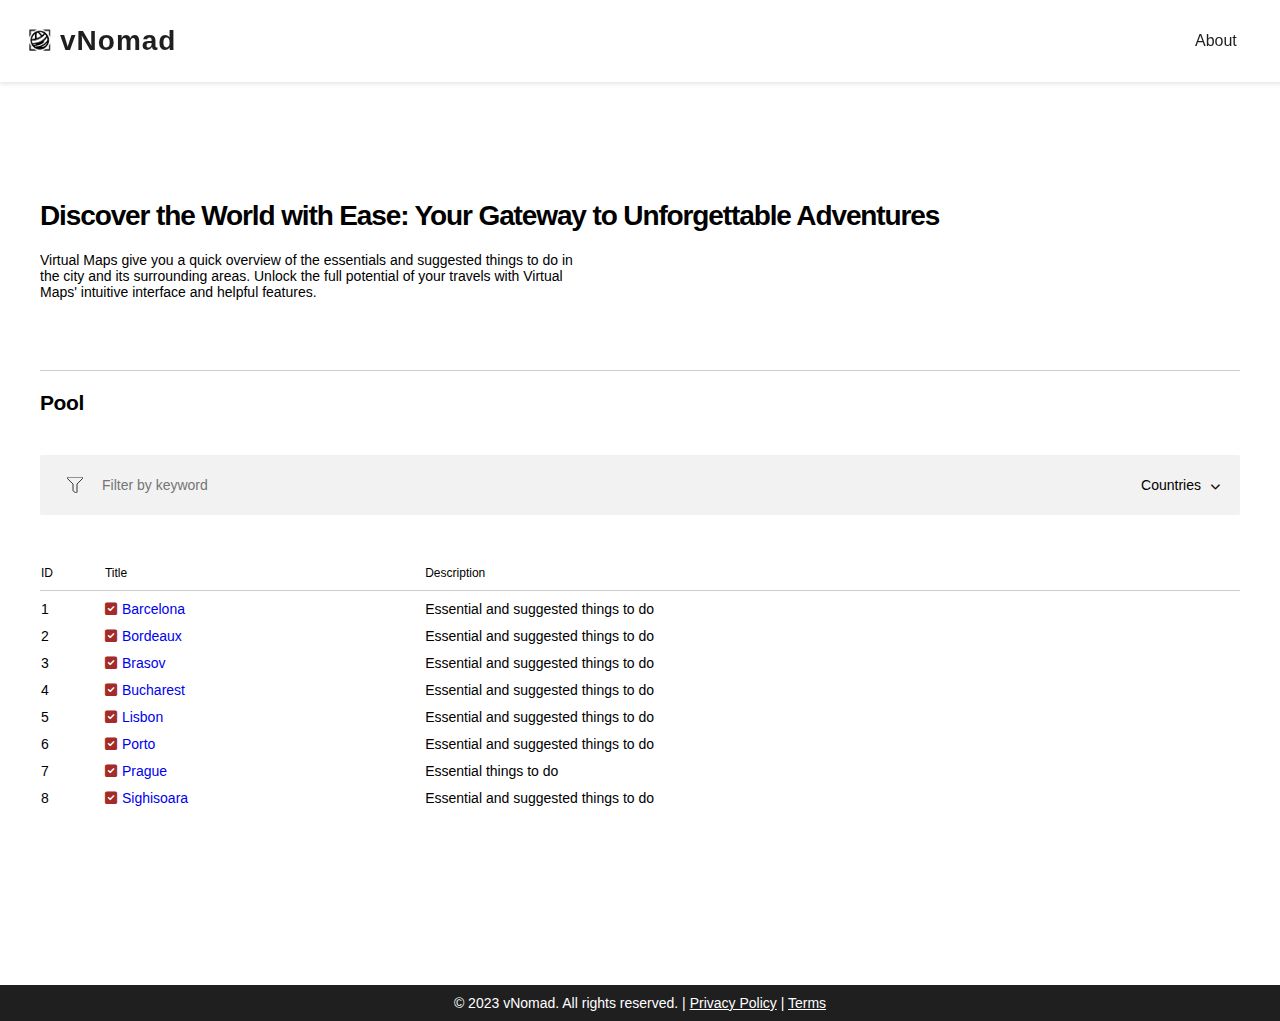
<file: index.html>
<!DOCTYPE html>
<html>
<head>
    <title>vNomad</title>
    <link rel="stylesheet" href="https://cdnjs.cloudflare.com/ajax/libs/font-awesome/6.0.0-beta3/css/all.min.css">
    <link rel="stylesheet" type="text/css" href="styles/header.css">
    <link rel="stylesheet" type="text/css" href="styles/main.css">
    <meta name="viewport" content="width=device-width, initial-scale=1">
    <script async src="https://pagead2.googlesyndication.com/pagead/js/adsbygoogle.js?client=ca-pub-7407718366275050"
     crossorigin="anonymous"></script>
</head>
<!-- Google tag (gtag.js) -->
<script async src="https://www.googletagmanager.com/gtag/js?id=G-56L00VBY2Y"></script>
<script>
  window.dataLayer = window.dataLayer || [];
  function gtag(){dataLayer.push(arguments);}
  gtag('js', new Date());

  gtag('config', 'G-56L00VBY2Y');
</script>
<body>
    <header>
        <h1><a href="index.html"><span><img src="images/logo.png" alt="Company Logo"></span>vNomad</a></h1>
        <nav>
            <ul>
                <li><a href="about.html">About</a></li>
            </ul>
        </nav>
    </header>
    
    <div class="container">
        <div class="content-vmap">
            <div class="section-vmap">
                <h2>Discover the World with Ease: Your Gateway to Unforgettable Adventures</h2>
                <p>Virtual Maps give you a quick overview of the essentials and suggested things to do in the city and its surrounding areas. Unlock the full potential of your travels with Virtual Maps' intuitive interface and helpful features.</p>
            </div>
        </div> 

        <div class="line-vmap"></div>
        <div class="section-pool">
            <h3>Pool</h3>
        </div>
    

        <div class="box-filter">
            <div class="box-filter-text">
                <input type="text" class="filter-label-text" placeholder="Filter by keyword">
                <div class="dropdown-filter-countries">
                    <button class="dropdown-filter-button-countries">
                        Countries
                        <span class="icon"><i class="fas fa-chevron-down"></i></span>
                    </button>
                    <div class="dropdown-filter-countries-content">
                        <div class="countries-box-search">
                            <input type="text" class="search-box-text" placeholder="Search">
                        </div>
                        <div class="countries-checkbox-list">
                            <label class="checkbox-item" data-country="Czech Republic"><input type="checkbox" value="Czech Republic"> Czech Republic</label>
                            <label class="checkbox-item" data-country="France"><input type="checkbox" value="France"> France</label>
                            <label class="checkbox-item" data-country="Spain"><input type="checkbox" value="Portugal"> Portugal</label>
                            <label class="checkbox-item" data-country="Romania"><input type="checkbox" value="Romania"> Romania</label>
                            <label class="checkbox-item" data-country="Spain"><input type="checkbox" value="Spain"> Spain</label>
                            <!-- Add more options as needed -->
                        </div>
                        <div class="countries-box-clear">
                            <button class="countries-button-clear">
                                <span class="icon"><i class="fa-solid fa-xmark"></i></span>
                                Clear
                            </button>
                        </div>
                    </div>
                </div>
            </div>
        </div>

        <div class="table-pool">
            <table>
                <tr>
                    <th>ID</th>
                    <th>Title</th>
                    <th>Description</th>
                </tr>
                <tr data-country="Spain">
                    <td>1</td>
                    <td>
                        <div class="icon-text">
                            <span class="icon"><i class="fas fa-check-square"></i></span>
                            <a href="item.html?item=1&date=Updated: 03/03/2024&name=Barcelona&country=Spain&link1=https://www.google.com/maps/d/u/0/edit?mid=1QhyzFHuo75oMZAf2syNVa8A6DmBvYhI&usp=sharing&link2=https://maps.app.goo.gl/LfNhc9KiE8w7RW948">Barcelona</a>
                        </div>                       
                    </td>
                    <td>Essential and suggested things to do</td>
                </tr>
                <tr data-country="France">
                    <td>2</td>
                    <td>
                        <div class="icon-text">
                            <span class="icon"><i class="fas fa-check-square"></i></span>
                            <a href="item.html?item=2&date=Updated: 05/01/2024&name=Bordeaux&country=France&link1=https://www.google.com/maps/d/u/0/edit?mid=1QRNglUAAMfbnBDfx3T8ndi4LJWHI9eI&usp=sharing&link2=https://maps.app.goo.gl/oLt7RGBWuaQQBnQbA">Bordeaux</a>
                        </div>                       
                    </td>
                    <td>Essential and suggested things to do</td>
                </tr>
                <tr data-country="Romania">
                    <td>3</td>
                    <td>
                        <div class="icon-text">
                            <span class="icon"><i class="fas fa-check-square"></i></span>
                            <a href="item.html?item=3&date=Updated: 17/02/2024&name=Brasov&country=Romania&link1=https://www.google.com/maps/d/u/0/edit?mid=1xz3Mi9NRDZntvTm3jVhyUyJXjRHmnQ0&usp=sharing&link2=https://maps.app.goo.gl/GLZ4X9684SEt6pdi8">Brasov</a>
                        </div>                       
                    </td>
                    <td>Essential and suggested things to do</td>
                </tr>
                <tr data-country="Romania">
                    <td>4</td>
                    <td>
                        <div class="icon-text">
                            <span class="icon"><i class="fas fa-check-square"></i></span>
                            <a href="item.html?item=4&date=Updated: 08/02/2024&name=Bucharest&country=Romania&link1=https://www.google.com/maps/d/u/0/edit?mid=1LdyxaUBzToLxZdx5uuLeBB2UkYLEAZ0&usp=sharing&link2=https://maps.app.goo.gl/MDBR8ZqFP2roMZdA7">Bucharest</a>
                        </div>                       
                    </td>
                    <td>Essential and suggested things to do</td>
                </tr>
                <tr data-country="Portugal">
                    <td>5</td>
                    <td>
                        <div class="icon-text">
                            <span class="icon"><i class="fas fa-check-square"></i></span>
                            <a href="item.html?item=5&date=Updated: 09/03/2024&name=Lisbon&country=Portugal&link1=https://www.google.com/maps/d/u/0/edit?mid=1E5fGTGMO6AnrmUT2DVaWDFiCJOVmE00&usp=sharing&link2=https://maps.app.goo.gl/eVk9PSN6mtqCgxJ27">Lisbon</a>
                        </div>                       
                    </td>
                    <td>Essential and suggested things to do</td>
                </tr>
                <tr data-country="Portugal">
                    <td>6</td>
                    <td>
                        <div class="icon-text">
                            <span class="icon"><i class="fas fa-check-square"></i></span>
                            <a href="item.html?item=6&date=Updated: 20/03/2024&name=Porto&country=Portugal&link1=https://www.google.com/maps/d/u/0/edit?mid=1cg9hkmPJ5CpgWWMdZsuN0eQJ0jTFgm4&usp=sharing&link2=https://maps.app.goo.gl/hQN3hV45g8Wb6pNR7">Porto</a>
                        </div>                       
                    </td>
                    <td>Essential and suggested things to do</td>
                </tr>
                <tr data-country="Czech Republic">
                    <td>7</td>
                    <td>
                        <div class="icon-text">
                            <span class="icon"><i class="fas fa-check-square"></i></span>
                            <a href="item.html?item=7&date=Updated: 05/01/2024&name=Prague&country=Czech Republic&link1=https://www.google.com/maps/d/u/0/edit?mid=1CMdwz06BevzP-t_nMwkJtPVTXjeEsSw&usp=sharing&link2=https://maps.app.goo.gl/FahhfqPgKsBpiFU88">Prague</a>
                        </div>                       
                    </td>
                    <td>Essential things to do</td>
                </tr>
                <tr data-country="Romania">
                    <td>8</td>
                    <td>
                        <div class="icon-text">
                            <span class="icon"><i class="fas fa-check-square"></i></span>
                            <a href="item.html?item=8&date=Updated: 23/02/2024&name=Sighisoara&country=Romania&link1=https://www.google.com/maps/d/u/0/edit?mid=1fpBB_XBC_u85JBQmDlQmSLN3IoMg288&usp=sharing&link2=https://maps.app.goo.gl/8gZBsmjBdtJ1TTq18">Sighisoara</a>
                        </div>                       
                    </td>
                    <td>Essential and suggested things to do</td>
                </tr>
                <!-- Add more rows as needed -->
            </table>
        </div>
    </div>
    
    
    <footer>
        &copy; 2023 vNomad. All rights reserved. | <a href="privacypolicy.html">Privacy Policy</a> | <a href="termsofuse.html">Terms</a>
    </footer>

    <script src="scripts/header.js"></script>
    <script src="scripts/main.js"></script>
    <script>
        document.addEventListener('DOMContentLoaded', function () {
            // Get the input element for filtering by keyword
            var filterInput = document.querySelector('.filter-label-text');
    
            // Get the table rows
            var tableRows = document.querySelectorAll('.table-pool table tr');
    
            // Get the input element for filtering countries
            var countriesFilterInput = document.querySelector('.countries-box-search input');
    
            // Get the list of country checkboxes
            var countryCheckboxes = document.querySelectorAll('.countries-checkbox-list input');
    
            // Function to check if a row should be displayed based on text and selected countries
            function shouldDisplayRow(row, filterText, selectedCountries) {
                var title = row.querySelector('td:nth-child(2)').textContent.toLowerCase();
                var dataCountry = row.getAttribute('data-country');
    
                var textMatch = title.includes(filterText);
                var countryMatch = selectedCountries.length === 0 || selectedCountries.includes(dataCountry);
    
                return textMatch && countryMatch;
            }
    
            // Add an event listener to the filter input
            filterInput.addEventListener('input', function () {
                var filterText = filterInput.value.toLowerCase();
    
                // Get the selected countries
                var selectedCountries = [];
                for (var j = 0; j < countryCheckboxes.length; j++) {
                    if (countryCheckboxes[j].checked) {
                        selectedCountries.push(countryCheckboxes[j].value);
                    }
                }
    
                // Loop through each table row starting from the second row (skipping the header)
                for (var i = 1; i < tableRows.length; i++) {
                    // If the row should be displayed, show it; otherwise, hide it
                    tableRows[i].style.display = shouldDisplayRow(tableRows[i], filterText, selectedCountries) ? '' : 'none';
                }
            });
    
            // Add an event listener to the countries search input
            countriesFilterInput.addEventListener('input', function () {
                var countriesFilterText = countriesFilterInput.value.toLowerCase();
    
                // Loop through each country checkbox
                for (var i = 0; i < countryCheckboxes.length; i++) {
                    // Get the country label
                    var countryLabel = countryCheckboxes[i].parentNode;
    
                    // Get the country label text
                    var countryLabelText = countryLabel.textContent.toLowerCase();
    
                    // If the country label text contains the filter text, show the label; otherwise, hide it
                    countryLabel.style.display = countryLabelText.includes(countriesFilterText) ? '' : 'none';
                }
    
                // Get the selected countries
                var selectedCountries = [];
                for (var j = 0; j < countryCheckboxes.length; j++) {
                    if (countryCheckboxes[j].checked) {
                        selectedCountries.push(countryCheckboxes[j].value);
                    }
                }
    
                // Loop through each table row starting from the second row (skipping the header)
                for (var k = 1; k < tableRows.length; k++) {
                    // If the row should be displayed, show it; otherwise, hide it
                    tableRows[k].style.display = shouldDisplayRow(tableRows[k], filterInput.value.toLowerCase(), selectedCountries) ? '' : 'none';
                }
            });
    
            // Add an event listener to the country checkboxes
            for (var i = 0; i < countryCheckboxes.length; i++) {
                countryCheckboxes[i].addEventListener('change', function () {
                    // Get the selected countries
                    var selectedCountries = [];
                    for (var j = 0; j < countryCheckboxes.length; j++) {
                        if (countryCheckboxes[j].checked) {
                            selectedCountries.push(countryCheckboxes[j].value);
                        }
                    }
    
                    // Loop through each table row starting from the second row (skipping the header)
                    for (var k = 1; k < tableRows.length; k++) {
                        // If the row should be displayed, show it; otherwise, hide it
                        tableRows[k].style.display = shouldDisplayRow(tableRows[k], filterInput.value.toLowerCase(), selectedCountries) ? '' : 'none';
                    }
                });
            }
        });
    </script>
    
    
    
    
    

</body>
</html>
</file>
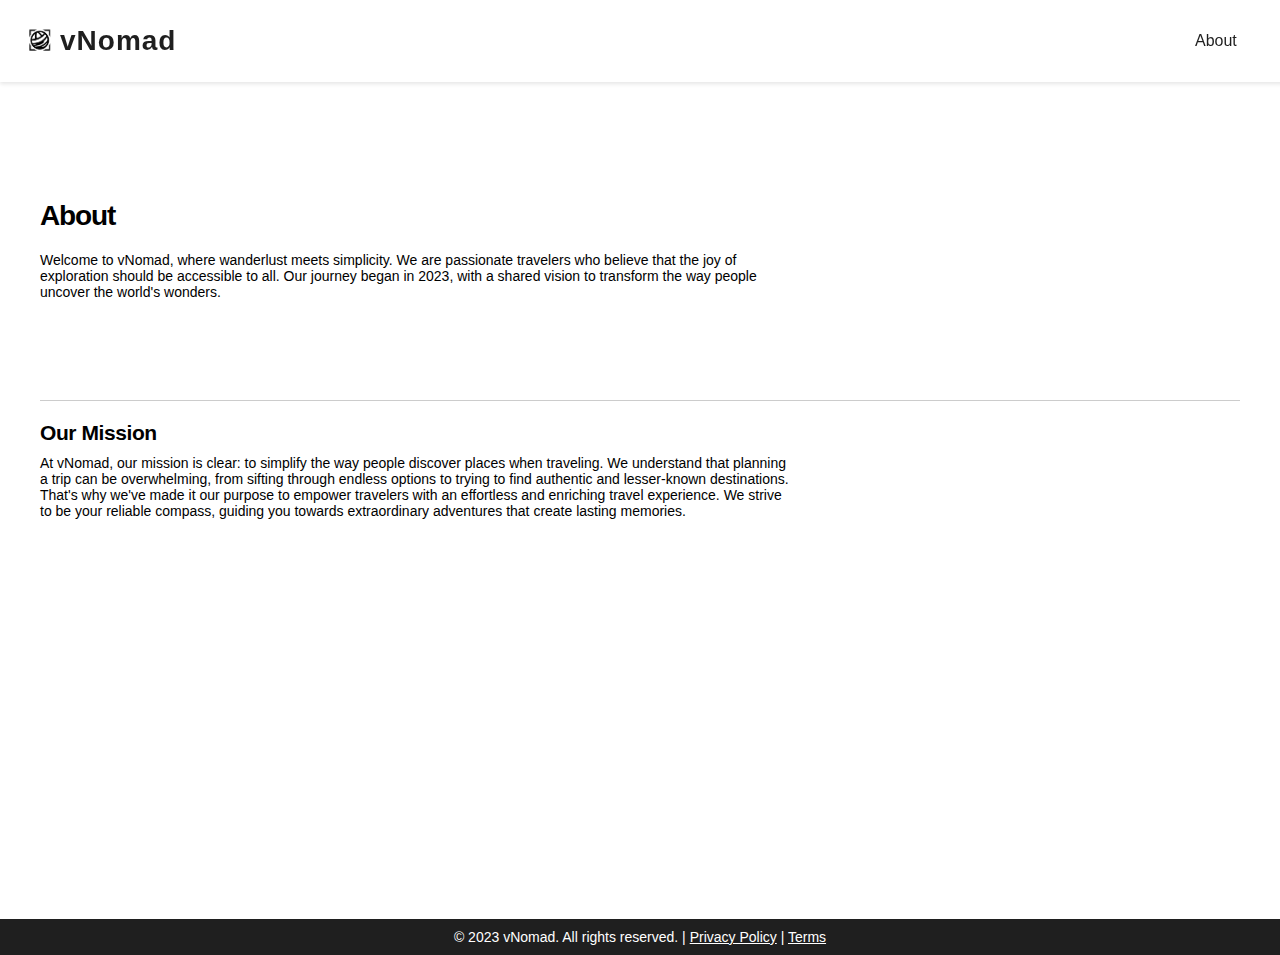
<file: about.html>
<!DOCTYPE html>
<html>
<head>
    <title>vNomad</title>
    <link rel="icon" href="images/logo2.png" type="image/png">
    <link rel="stylesheet" href="https://cdnjs.cloudflare.com/ajax/libs/font-awesome/6.0.0-beta3/css/all.min.css">
    <link rel="stylesheet" type="text/css" href="styles/header.css">
    <link rel="stylesheet" type="text/css" href="styles/about.css">
    <meta name="viewport" content="width=device-width, initial-scale=1">
    <script async src="https://pagead2.googlesyndication.com/pagead/js/adsbygoogle.js?client=ca-pub-7407718366275050"
     crossorigin="anonymous"></script>
</head>
<!-- Google tag (gtag.js) -->
<script async src="https://www.googletagmanager.com/gtag/js?id=G-56L00VBY2Y"></script>
<script>
  window.dataLayer = window.dataLayer || [];
  function gtag(){dataLayer.push(arguments);}
  gtag('js', new Date());

  gtag('config', 'G-56L00VBY2Y');
</script>
<body>
    <header>
        <h1><a href="index.html"><span><img src="images/logo.png" alt="Company Logo"></span>vNomad</a></h1>
        <nav>
            <ul>
                <li><a href="about.html">About</a></li>
            </ul>
        </nav>
    </header>
    
    <div class="container">
        <div class="section-about">
            <h2>About</h2>
            <p>Welcome to vNomad, where wanderlust meets simplicity. We are passionate travelers who believe that the joy of exploration should be accessible to all. Our journey began in 2023, with a shared vision to transform the way people uncover the world's wonders.</p>          
        </div>
        <div class="line-about"></div>
        <div class="section-ourmission">
            <h3>Our Mission</h3>
            <p>At vNomad, our mission is clear: to simplify the way people discover places when traveling. We understand that planning a trip can be overwhelming, from sifting through endless options to trying to find authentic and lesser-known destinations. That's why we've made it our purpose to empower travelers with an effortless and enriching travel experience. We strive to be your reliable compass, guiding you towards extraordinary adventures that create lasting memories.</p>
        </div>
    </div>
    
    <footer>
        &copy; 2023 vNomad. All rights reserved. | <a href="privacypolicy.html">Privacy Policy</a> | <a href="termsofuse.html">Terms</a>
    </footer>

    <script src="scripts/header.js"></script>
</body>
</html>
</file>
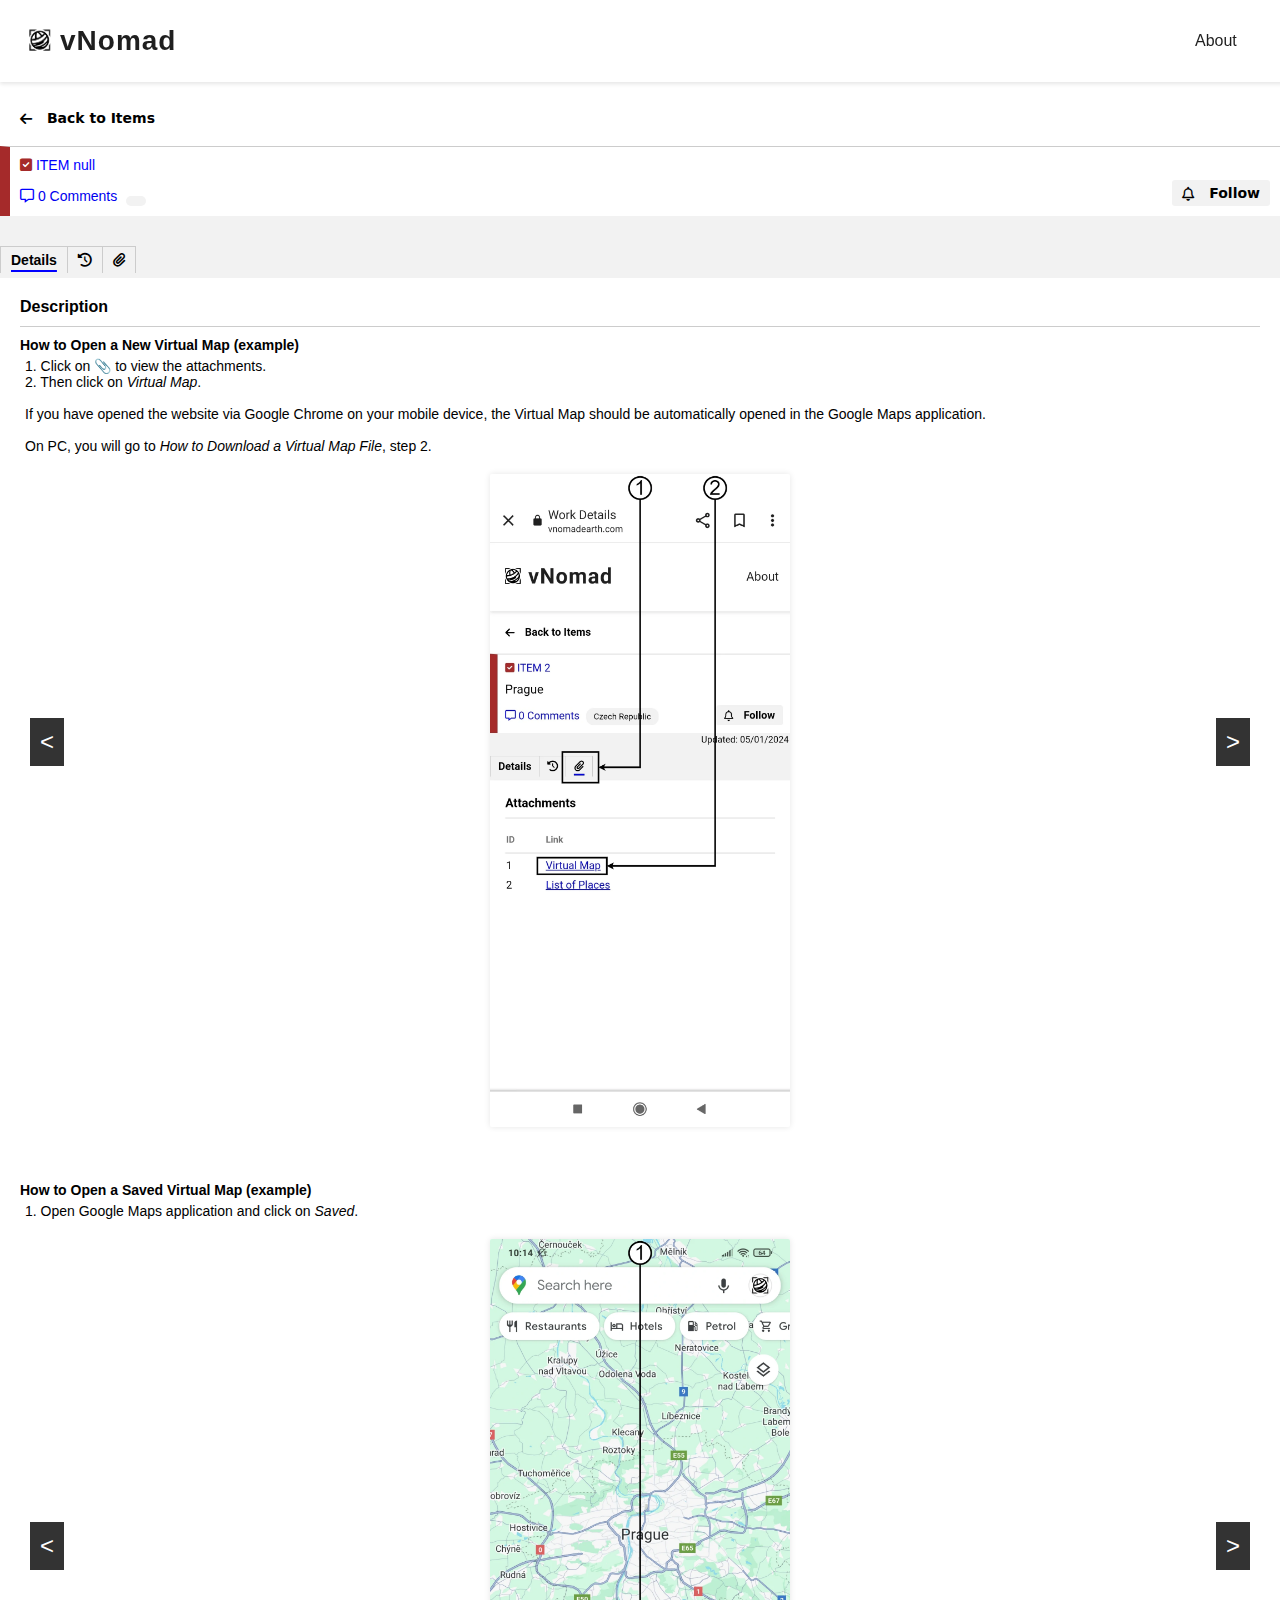
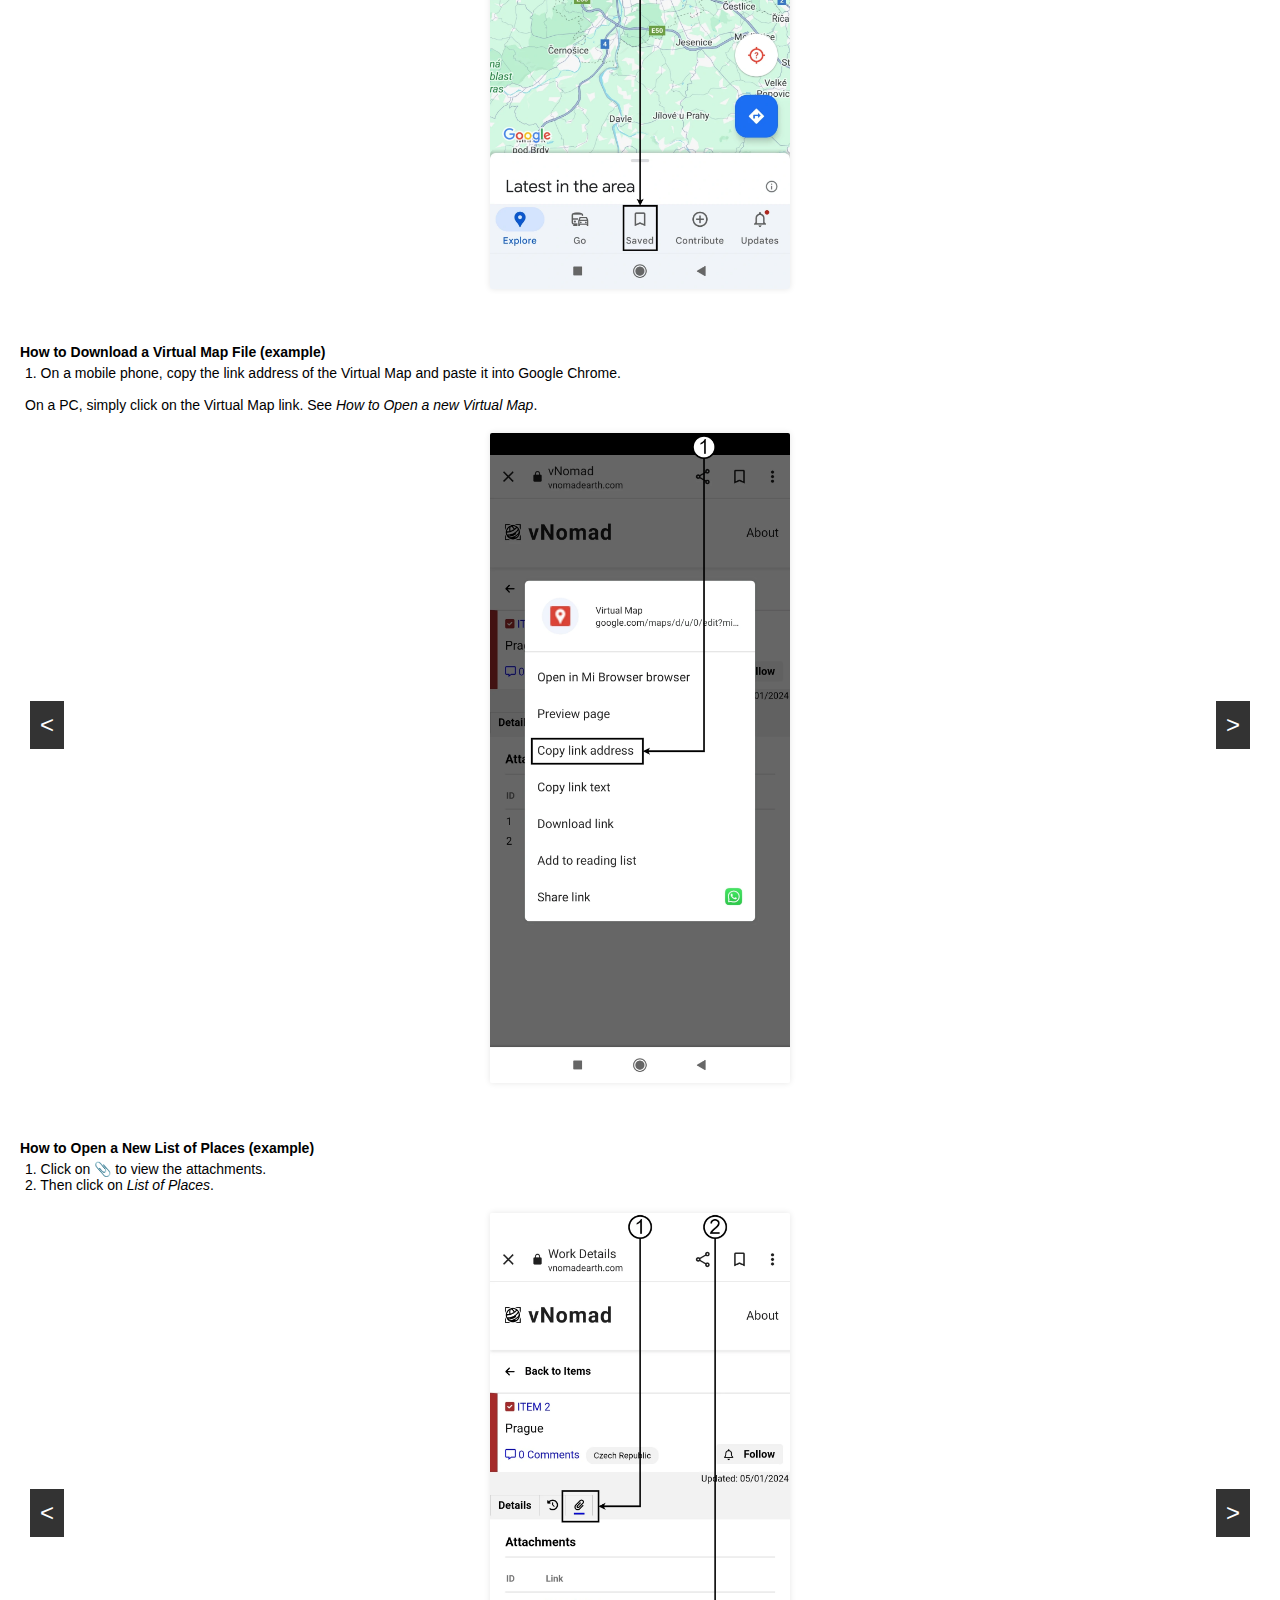
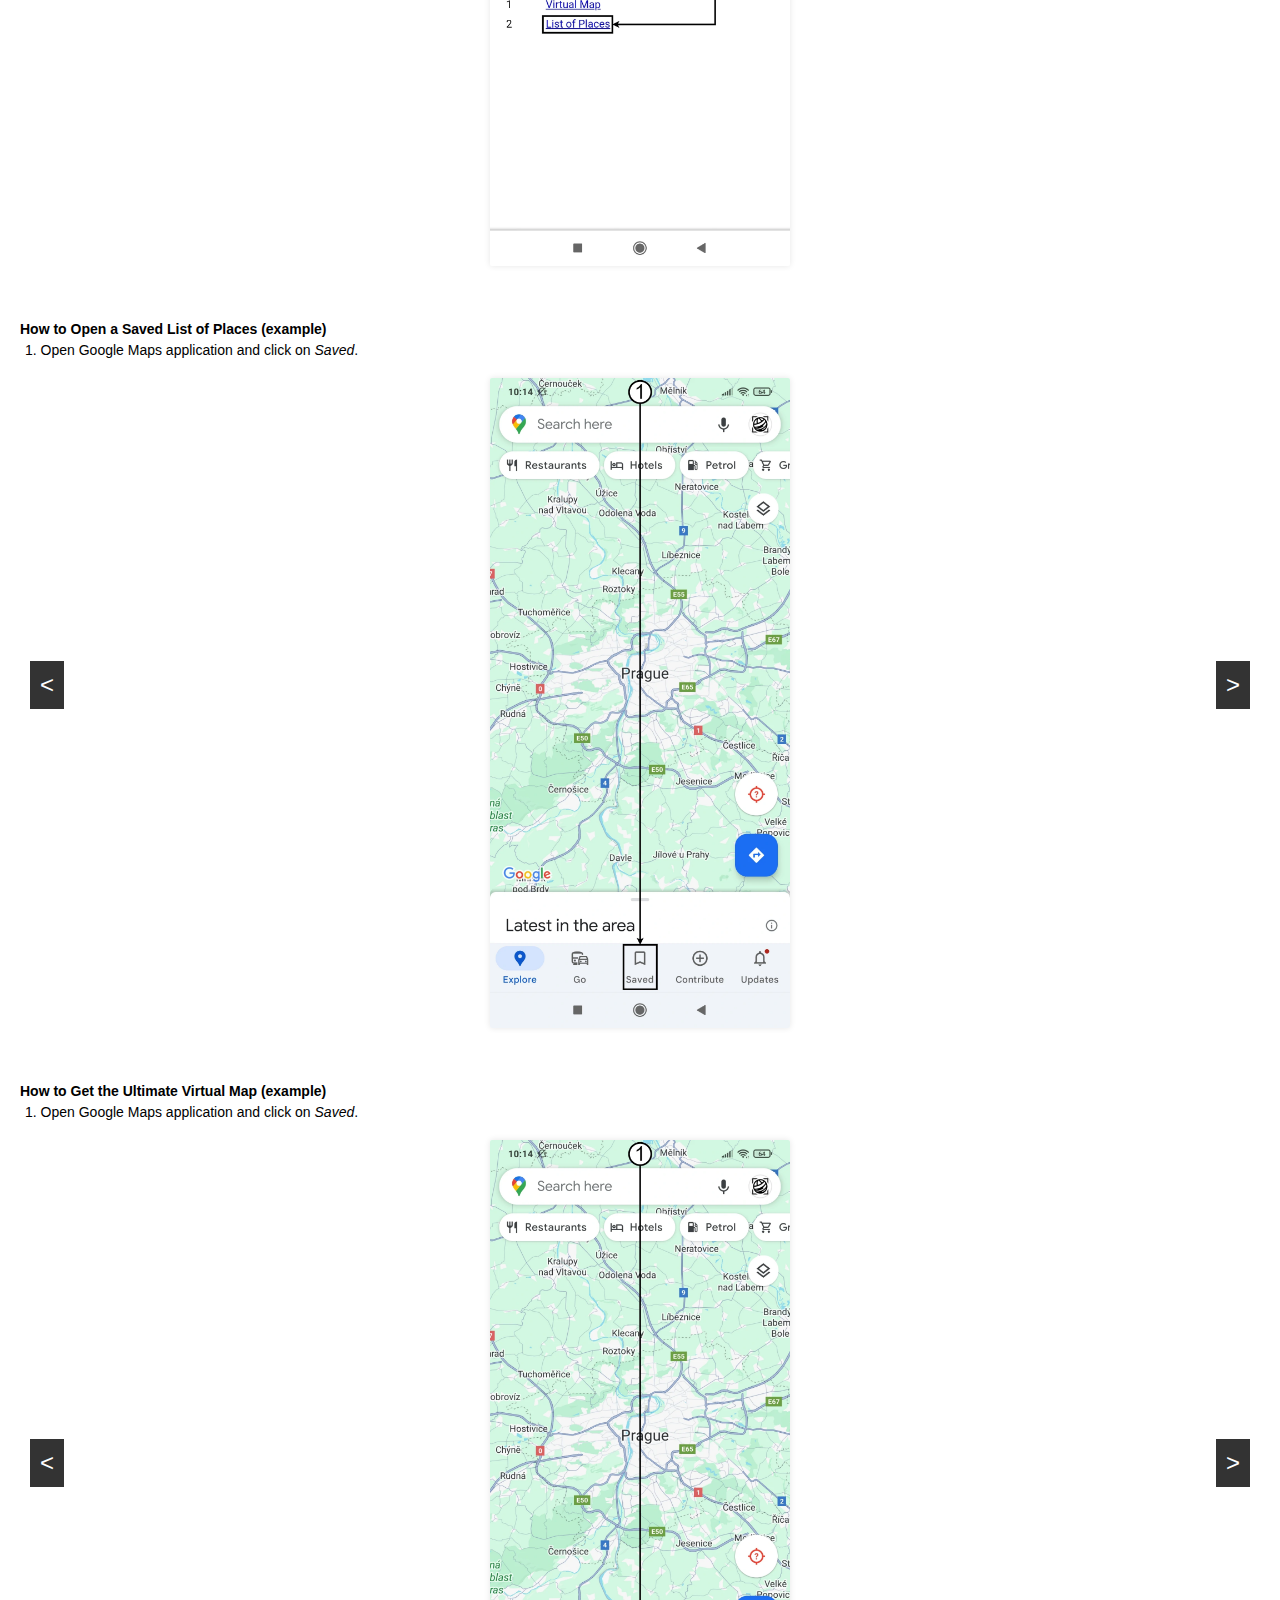
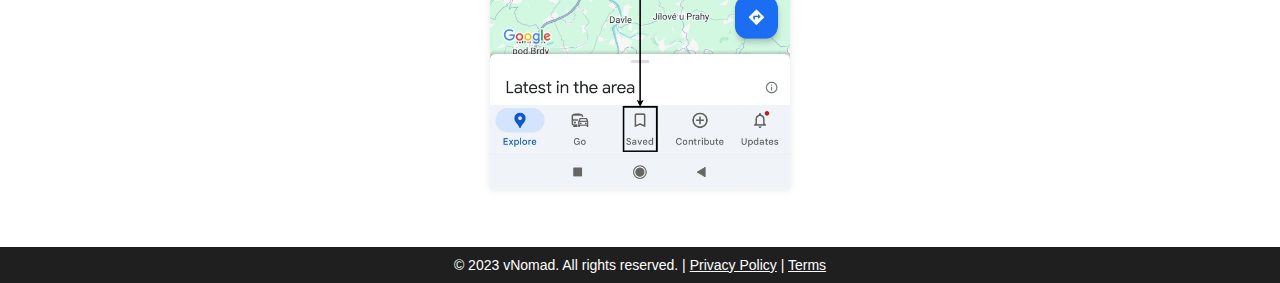
<file: item.html>
<!DOCTYPE html>
<html lang="en">
<head>
    <meta charset="UTF-8">
    <meta name="viewport" content="width=device-width, initial-scale=1.0">
    <title>vNomad</title>
    <link rel="icon" href="images/logo2.png" type="image/png">
    <link rel="icon" href="images/logo2.png" type="image/png">
    <link rel="stylesheet" type="text/css" href="styles/header.css">
    <link rel="stylesheet" type="text/css" href="styles/item.css">
    <link rel="stylesheet" href="https://cdnjs.cloudflare.com/ajax/libs/font-awesome/6.0.0-beta3/css/all.min.css">
    <script async src="https://pagead2.googlesyndication.com/pagead/js/adsbygoogle.js?client=ca-pub-7407718366275050"
     crossorigin="anonymous"></script>
</head>
<!-- Google tag (gtag.js) -->
<script async src="https://www.googletagmanager.com/gtag/js?id=G-56L00VBY2Y"></script>
<script>
  window.dataLayer = window.dataLayer || [];
  function gtag(){dataLayer.push(arguments);}
  gtag('js', new Date());

  gtag('config', 'G-56L00VBY2Y');
</script>
<body>
    <header>
        <h1><a href="index.html"><span><img src="images/logo.png" alt="Company Logo"></span>vNomad</a></h1>
        <nav>
            <ul>
                <li><a href="about.html">About</a></li>
            </ul>
        </nav>
    </header>

    <div class="container">
        <button class="button-backtoitem">
            <span class="icon"><i class="fas fa-arrow-left"></i></span>
            <a href="index.html">Back to Items</a>   
        </button>
        <div class="box-item">
            <div class="label-item">
                <span class="icon"><i class="fas fa-check-square"></i></span>
                <span class="item-text"></span>
            </div>
            <div class="label-nameofcity"></div>
            <div class="label-commentsandtags">
                <span class="icon"><i class="far fa-comment-alt"></i></span>
                <a href="#">0 Comments</a>
                <span class="tags"><button class="tag"></button></span>
            </div>
            <button class="button-follow">
                <span class="icon"><i class="far fa-bell"></i></span>
                Follow
            </button>
        </div>

        <div class="box-header-info">
            <div class="label-updated"></div>
            <div class="buttons">
                <span class="spanbuttons">
                    <button class="button-details">Details</button>
                    <button class="button-history"><i class="fas fa-history"></i></span></button>
                    <button class="button-attachements"><i class="fa fa-paperclip"></i></span></button>
                </span>
            </div>
        </div>

        <div class="box-info-details">
            <div class="label-desc">Description</div>
            <div class="line"></div>
            <div class="label-text">How to Open a New Virtual Map (example)</div>
            <div id="slider-container">
                <div id="slider">
                    <div class="slide">
                        <div class="text-overlay">1. Click on &#128206 to view the attachments.<br>2. Then click on <i>Virtual Map</i>.<br><br>If you have opened the website via Google Chrome on your mobile device, the Virtual Map should be automatically opened in the Google Maps application.<br><br>On PC, you will go to <i>How to Download a Virtual Map File</i>, step 2.</div>
                        <img src="images/mobile_1.webp" alt="Image 1">
                    </div>
                    <div class="slide">
                        <div class="text-overlay">3. Click on <i>View Map Legend</i> to see the objects on the Virtual Map.</div>
                        <img src="images/mobile_2.webp" alt="Image 2">
                    </div>
                    <div class="slide">
                        <div class="text-overlay">You can activate or deactivate layers on the Virtual Map using the checkboxes next to each layer.</div>
                        <img src="images/mobile_3.webp" alt="Image 2">
                    </div>
                </div>
                <button id="left-btn" onclick="prevSlide()"> &lt; </button>
                <button id="right-btn" onclick="nextSlide()"> &gt; </button>
            </div>
            <div class="label-text2">How to Open a Saved Virtual Map (example)</div>
            <div id="slider-container2">
                <div id="slider2">
                    <div class="slide2">
                        <div class="text-overlay">1. Open Google Maps application and click on <i>Saved</i>.</div>
                        <img src="images/mobile_4.webp" alt="Image 4">
                    </div>
                    <div class="slide2">
                        <div class="text-overlay">2. Then click on <i>Maps</i> to view the saved maps.</div>
                        <img src="images/mobile_5.webp" alt="Image 5">
                    </div>
                    <div class="slide2">
                        <div class="text-overlay">3. Select the map you want to view in the Google Maps application.</div>
                        <img src="images/mobile_6.webp" alt="Image 6">
                    </div>
                    <div class="slide2">
                        <div class="text-overlay">Now, you can view the map that was previously opened on the website. See <i>How to Open a New Virtual Map</i>.</div>
                        <img src="images/mobile_7.webp" alt="Image 7">
                    </div>
                </div>
                <button id="left-btn2" onclick="prevSlide2()"> &lt; </button>
                <button id="right-btn2" onclick="nextSlide2()"> &gt; </button>
            </div>
            <div class="label-text2">How to Download a Virtual Map File (example)</div>
            <div id="slider-container4">
                <div id="slider4">
                    <div class="slide4">
                        <div class="text-overlay">1. On a mobile phone, copy the link address of the Virtual Map and paste it into Google Chrome.<br><br>On a PC, simply click on the Virtual Map link. See <i>How to Open a new Virtual Map</i>.</div>
                        <img src="images/desktop_1.webp" alt="Image 12">
                    </div>
                    <div class="slide4">
                        <div class="text-overlay">2. Next, click on the name of the Virtual Map.</div>
                        <img src="images/desktop_2.webp" alt="Image 13">
                    </div>
                    <div class="slide4">
                        <div class="text-overlay">3. Navigate to the three-dot menu.</div>
                        <img src="images/desktop_3.webp" alt="Image 14">
                    </div>
                    <div class="slide4">
                        <div class="text-overlay">4. Click on <i>Download KML</i>.<br><br>Now, you will be able to open it in a different application and even customize it in Google My Maps.</div>
                        <img src="images/desktop_4.webp" alt="Image 15">
                    </div>
                </div>
                <button id="left-btn4" onclick="prevSlide4()"> &lt; </button>
                <button id="right-btn4" onclick="nextSlide4()"> &gt; </button>
            </div>
            <div class="label-text2">How to Open a New List of Places (example)</div>
            <div id="slider-container5">
                <div id="slider5">
                    <div class="slide5">
                        <div class="text-overlay">1. Click on &#128206 to view the attachments.<br>2. Then click on <i>List of Places</i>.</div>
                        <img src="images/capture_1.webp" alt="Image 16">
                    </div>
                    <div class="slide5">
                        <div class="text-overlay">2. Click on <i>Save</i> to save the list.</div>
                        <img src="images/capture_2.webp" alt="Image 17">
                    </div>
                </div>
                <button id="left-btn5" onclick="prevSlide5()"> &lt; </button>
                <button id="right-btn5" onclick="nextSlide5()"> &gt; </button>
            </div>
            <div class="label-text2">How to Open a Saved List of Places (example)</div>
            <div id="slider-container6">
                <div id="slider6">
                    <div class="slide6">
                        <div class="text-overlay">1. Open Google Maps application and click on <i>Saved</i>.</div>
                        <img src="images/capture_3.webp" alt="Image 18">
                    </div>
                    <div class="slide6">
                        <div class="text-overlay">2. Select the list you want to view in the Google Maps application.</div>
                        <img src="images/capture_4.webp" alt="Image 19">
                    </div>
                    <div class="slide6">
                        <div class="text-overlay">Now, you can view the list that was previously opened on the website and saved it. See <i>How to Open a New List of Places</i>.</div>
                        <img src="images/capture_5.webp" alt="Image 20">
                    </div>
                </div>
                <button id="left-btn6" onclick="prevSlide6()"> &lt; </button>
                <button id="right-btn6" onclick="nextSlide6()"> &gt; </button>
            </div>
            <div class="label-text2">How to Get the Ultimate Virtual Map (example)</div>
            <div id="slider-container7">
                <div id="slider7">
                    <div class="slide7">
                        <div class="text-overlay">1. Open Google Maps application and click on <i>Saved</i>.</div>
                        <img src="images/capture_21.webp" alt="Image 21">
                    </div>
                    <div class="slide7">
                        <div class="text-overlay">2. Click on the three-dot menu of the list.<br>3. Then, click on <i>Show on your map</i>.<br>4. Next, click on <i>Maps</i> to view the saved maps.</div>
                        <img src="images/capture_22.webp" alt="Image 22">
                    </div>
                    <div class="slide7">
                        <div class="text-overlay">5. Select the map you want to view in the Google Maps application.</div>
                        <img src="images/capture_23.webp" alt="Image 23">
                    </div>
                    <div class="slide7">
                        <div class="text-overlay">Now, you can view the Virtual Map and the List of Places combined.</div>
                        <img src="images/capture_24.webp" alt="Image 24">
                    </div>
                    <div class="slide7">
                        <div class="text-overlay">6. Click on the blue circle item in the list to access the information provided by Google.</div>
                        <img src="images/capture_25.webp" alt="Image 25">
                    </div>
                    <div class="slide7">
                        <div class="text-overlay">7. Click <i>Save</i> to add the list item to a new or existing list.</div>
                        <img src="images/capture_26.webp" alt="Image 26">
                    </div>
                    <div class="slide7">
                        <div class="text-overlay">Feel free to save the item to any list you prefer.</div>
                        <img src="images/capture_27.webp" alt="Image 27">
                    </div>
                    <div class="slide7">
                        <div class="text-overlay">8. Click on the placemarker on the Virtual Map.<br>9. Then, click on <i>More info</i> to view additional information about it.</div>
                        <img src="images/capture_28.webp" alt="Image 28">
                    </div>
                    <div class="slide7">
                        <div class="text-overlay">10. Click on <i>VIEW MAP LEGEND</i> to see the objects on the Virtual Map.</div>
                        <img src="images/capture_29.webp" alt="Image 29">
                    </div>
                    <div class="slide7">
                        <div class="text-overlay">You can activate or deactivate layers on the Virtual Map using the checkboxes next to each layer.</div>
                        <img src="images/capture_30.webp" alt="Image 30">
                    </div>
                </div>
                <button id="left-btn7" onclick="prevSlide7()"> &lt; </button>
                <button id="right-btn7" onclick="nextSlide7()"> &gt; </button>
            </div>
        </div>

        <div class="box-info-attachments">
            <div class="label-attachments">Attachments</div>
            <div class="line"></div>
            <div class="table-attachments">
                <table>
                    <tr>
                        <th>ID</th>
                        <th>Link</th>
                    </tr>
                    <tr id="link1Row">
                        <td>1</td>
                        <td><a href="" target="_blank">Virtual Map</a></td>
                    </tr>
                    <tr id="link2Row">
                        <td>2</td>
                        <td><a href="" target="_blank">List of Places</a></td>
                    </tr>
                    <!-- Add more rows as needed -->
                </table>
            </div>
        </div>

        <footer>
            &copy; 2023 vNomad. All rights reserved. | <a href="privacypolicy.html">Privacy Policy</a> | <a href="termsofuse.html">Terms</a>
        </footer>

    </div>
    <script src="scripts/header.js"></script>
    <script src="scripts/item.js"></script>
    <script>
        // Get the URL parameters
        const urlParams = new URLSearchParams(window.location.search);
        
        // Get the values
        const item = urlParams.get('item');
        const date = urlParams.get('date');
        const name = urlParams.get('name');
        const country = urlParams.get('country');
        const link1 = urlParams.get('link1');
        const link2 = urlParams.get('link2');
        const link3 = urlParams.get('link3');

        // Update the content of the item number div
        document.querySelector('.label-item .item-text').textContent = "ITEM " + item;

        // Update the content of the date
        document.querySelector('.label-updated').textContent = date;

        // Update the content of the name div
        document.querySelector('.label-nameofcity').textContent = name;

        // Update the content of the country tag button
        document.querySelector('.tags .tag').textContent = country;
    
        // Update the href attribute of the links in the table
        document.getElementById('link1Row').querySelector('a').href = link1;
        document.getElementById('link2Row').querySelector('a').href = link2;
    </script>
    <script>
        let currentIndex = 0;
        const slides = document.querySelectorAll('.slide');
        const totalSlides = slides.length;
        const sliderContainer = document.getElementById('slider-container');
        const leftBtn = document.getElementById('left-btn');
        const rightBtn = document.getElementById('right-btn');
      
        function updateSlider() {
          const newTransformValue = -currentIndex * 100 + '%';
          document.getElementById('slider').style.transform = 'translateX(' + newTransformValue + ')';
        }
      
        function nextSlide() {
          currentIndex = (currentIndex + 1) % totalSlides;
          updateSlider();
        }
      
        function prevSlide() {
          currentIndex = (currentIndex - 1 + totalSlides) % totalSlides;
          updateSlider();
        }
      
        sliderContainer.addEventListener('mouseenter', () => {
          leftBtn.style.display = 'block';
          rightBtn.style.display = 'block';
          });
      
          sliderContainer.addEventListener('mouseleave', () => {
          leftBtn.style.display = 'none';
          rightBtn.style.display = 'none';
          });
      
        // Add touch support for mobile devices
        let touchStartX = 0;
        let touchStartY = 0;
        let touchEndX = 0;
        let touchEndY = 0;

        document.getElementById('slider-container').addEventListener('touchstart', (e) => {
        touchStartX = e.touches[0].clientX;
        touchStartY = e.touches[0].clientY;
        });

        document.getElementById('slider-container').addEventListener('touchend', (e) => {
        touchEndX = e.changedTouches[0].clientX;
        touchEndY = e.changedTouches[0].clientY;

        const deltaX = touchEndX - touchStartX;
        const deltaY = touchEndY - touchStartY;

        if (Math.abs(deltaX) > Math.abs(deltaY)) {
            // Horizontal swipe
            if (deltaX < 0) {
            nextSlide();
            } else if (deltaX > 0) {
            prevSlide();
            }
        }
        });
      </script>  
      <script>
        let currentIndex2 = 0;
        const slides2 = document.querySelectorAll('.slide2');
        const totalSlides2 = slides2.length;
        const sliderContainer2 = document.getElementById('slider-container2');
        const leftBtn2 = document.getElementById('left-btn2');
        const rightBtn2 = document.getElementById('right-btn2');
      
        function updateSlider2() {
          const newTransformValue = -currentIndex2 * 100 + '%';
          document.getElementById('slider2').style.transform = 'translateX(' + newTransformValue + ')';
        }
      
        function nextSlide2() {
          currentIndex2 = (currentIndex2 + 1) % totalSlides2;
          updateSlider2();
        }
      
        function prevSlide2() {
          currentIndex2 = (currentIndex2 - 1 + totalSlides2) % totalSlides2;
          updateSlider2();
        }
      
        sliderContainer2.addEventListener('mouseenter', () => {
          leftBtn2.style.display = 'block';
          rightBtn2.style.display = 'block';
          });
      
          sliderContainer2.addEventListener('mouseleave', () => {
          leftBtn2.style.display = 'none';
          rightBtn2.style.display = 'none';
          });
      
        // Add touch support for mobile devices
        let touchStartX2 = 0;
        let touchStartY2 = 0;
        let touchEndX2 = 0;
        let touchEndY2 = 0;

        document.getElementById('slider-container2').addEventListener('touchstart', (e) => {
        touchStartX2 = e.touches[0].clientX;
        touchStartY2 = e.touches[0].clientY;
        });

        document.getElementById('slider-container2').addEventListener('touchend', (e) => {
        touchEndX2 = e.changedTouches[0].clientX;
        touchEndY2 = e.changedTouches[0].clientY;

        const deltaX2 = touchEndX2 - touchStartX2;
        const deltaY2 = touchEndY2 - touchStartY2;

        if (Math.abs(deltaX2) > Math.abs(deltaY2)) {
            // Horizontal swipe
            if (deltaX2 < 0) {
            nextSlide2();
            } else if (deltaX2 > 0) {
            prevSlide2();
            }
        }
        });
      </script>
      <script>
        let currentIndex4 = 0;
        const slides4 = document.querySelectorAll('.slide4');
        const totalSlides4 = slides4.length;
        const sliderContainer4 = document.getElementById('slider-container4');
        const leftBtn4 = document.getElementById('left-btn4');
        const rightBtn4 = document.getElementById('right-btn4');
      
        function updateSlider4() {
          const newTransformValue = -currentIndex4 * 100 + '%';
          document.getElementById('slider4').style.transform = 'translateX(' + newTransformValue + ')';
        }
      
        function nextSlide4() {
          currentIndex4 = (currentIndex4 + 1) % totalSlides4;
          updateSlider4();
        }
      
        function prevSlide4() {
          currentIndex4 = (currentIndex4 - 1 + totalSlides4) % totalSlides4;
          updateSlider4();
        }
      
        sliderContainer4.addEventListener('mouseenter', () => {
          leftBtn4.style.display = 'block';
          rightBtn4.style.display = 'block';
          });
      
          sliderContainer4.addEventListener('mouseleave', () => {
          leftBtn4.style.display = 'none';
          rightBtn4.style.display = 'none';
          });
      
        // Add touch support for mobile devices
        let touchStartX4 = 0;
        let touchStartY4 = 0;
        let touchEndX4 = 0;
        let touchEndY4 = 0;

        document.getElementById('slider-container4').addEventListener('touchstart', (e) => {
        touchStartX4 = e.touches[0].clientX;
        touchStartY4 = e.touches[0].clientY;
        });

        document.getElementById('slider-container4').addEventListener('touchend', (e) => {
        touchEndX4 = e.changedTouches[0].clientX;
        touchEndY4 = e.changedTouches[0].clientY;

        const deltaX4 = touchEndX4 - touchStartX4;
        const deltaY4 = touchEndY4 - touchStartY4;

        if (Math.abs(deltaX4) > Math.abs(deltaY4)) {
            // Horizontal swipe
            if (deltaX4 < 0) {
            nextSlide4();
            } else if (deltaX4 > 0) {
            prevSlide4();
            }
        }
        });
      </script>
      <script>
        let currentIndex5 = 0;
        const slides5 = document.querySelectorAll('.slide5');
        const totalSlides5 = slides5.length;
        const sliderContainer5 = document.getElementById('slider-container5');
        const leftBtn5 = document.getElementById('left-btn5');
        const rightBtn5 = document.getElementById('right-btn5');
      
        function updateSlider5() {
          const newTransformValue = -currentIndex5 * 100 + '%';
          document.getElementById('slider5').style.transform = 'translateX(' + newTransformValue + ')';
        }
      
        function nextSlide5() {
          currentIndex5 = (currentIndex5 + 1) % totalSlides5;
          updateSlider5();
        }
      
        function prevSlide5() {
          currentIndex5 = (currentIndex5 - 1 + totalSlides5) % totalSlides5;
          updateSlider5();
        }
      
        sliderContainer5.addEventListener('mouseenter', () => {
          leftBtn5.style.display = 'block';
          rightBtn5.style.display = 'block';
          });
      
          sliderContainer5.addEventListener('mouseleave', () => {
          leftBtn5.style.display = 'none';
          rightBtn5.style.display = 'none';
          });
      
        // Add touch support for mobile devices
        let touchStartX5 = 0;
        let touchStartY5 = 0;
        let touchEndX5 = 0;
        let touchEndY5 = 0;

        document.getElementById('slider-container5').addEventListener('touchstart', (e) => {
        touchStartX5 = e.touches[0].clientX;
        touchStartY5 = e.touches[0].clientY;
        });

        document.getElementById('slider-container5').addEventListener('touchend', (e) => {
        touchEndX5 = e.changedTouches[0].clientX;
        touchEndY5 = e.changedTouches[0].clientY;

        const deltaX5 = touchEndX5 - touchStartX5;
        const deltaY5 = touchEndY5 - touchStartY5;

        if (Math.abs(deltaX5) > Math.abs(deltaY5)) {
            // Horizontal swipe
            if (deltaX5 < 0) {
            nextSlide5();
            } else if (deltaX5 > 0) {
            prevSlide5();
            }
        }
        });
      </script>
      <script>
        let currentIndex6 = 0;
        const slides6 = document.querySelectorAll('.slide6');
        const totalSlides6 = slides6.length;
        const sliderContainer6 = document.getElementById('slider-container6');
        const leftBtn6 = document.getElementById('left-btn6');
        const rightBtn6 = document.getElementById('right-btn6');
      
        function updateSlider6() {
          const newTransformValue = -currentIndex6 * 100 + '%';
          document.getElementById('slider6').style.transform = 'translateX(' + newTransformValue + ')';
        }
      
        function nextSlide6() {
          currentIndex6 = (currentIndex6 + 1) % totalSlides6;
          updateSlider6();
        }
      
        function prevSlide6() {
          currentIndex6 = (currentIndex6 - 1 + totalSlides6) % totalSlides6;
          updateSlider6();
        }
      
        sliderContainer6.addEventListener('mouseenter', () => {
          leftBtn6.style.display = 'block';
          rightBtn6.style.display = 'block';
          });
      
          sliderContainer6.addEventListener('mouseleave', () => {
          leftBtn6.style.display = 'none';
          rightBtn6.style.display = 'none';
          });
      
        // Add touch support for mobile devices
        let touchStartX6 = 0;
        let touchStartY6 = 0;
        let touchEndX6 = 0;
        let touchEndY6 = 0;

        document.getElementById('slider-container6').addEventListener('touchstart', (e) => {
        touchStartX6 = e.touches[0].clientX;
        touchStartY6 = e.touches[0].clientY;
        });

        document.getElementById('slider-container6').addEventListener('touchend', (e) => {
        touchEndX6 = e.changedTouches[0].clientX;
        touchEndY6 = e.changedTouches[0].clientY;

        const deltaX6 = touchEndX6 - touchStartX6;
        const deltaY6 = touchEndY6 - touchStartY6;

        if (Math.abs(deltaX6) > Math.abs(deltaY6)) {
            // Horizontal swipe
            if (deltaX6 < 0) {
            nextSlide6();
            } else if (deltaX6 > 0) {
            prevSlide6();
            }
        }
        });
      </script>
      <script>
        let currentIndex7 = 0;
        const slides7 = document.querySelectorAll('.slide7');
        const totalSlides7 = slides7.length;
        const sliderContainer7 = document.getElementById('slider-container7');
        const leftBtn7 = document.getElementById('left-btn7');
        const rightBtn7 = document.getElementById('right-btn7');
      
        function updateSlider7() {
          const newTransformValue = -currentIndex7 * 100 + '%';
          document.getElementById('slider7').style.transform = 'translateX(' + newTransformValue + ')';
        }
      
        function nextSlide7() {
          currentIndex7 = (currentIndex7 + 1) % totalSlides7;
          updateSlider7();
        }
      
        function prevSlide7() {
          currentIndex7 = (currentIndex7 - 1 + totalSlides7) % totalSlides7;
          updateSlider7();
        }
      
        sliderContainer7.addEventListener('mouseenter', () => {
          leftBtn7.style.display = 'block';
          rightBtn7.style.display = 'block';
          });
      
          sliderContainer7.addEventListener('mouseleave', () => {
          leftBtn7.style.display = 'none';
          rightBtn7.style.display = 'none';
          });
      
        // Add touch support for mobile devices
        let touchStartX7 = 0;
        let touchStartY7 = 0;
        let touchEndX7 = 0;
        let touchEndY7 = 0;

        document.getElementById('slider-container7').addEventListener('touchstart', (e) => {
        touchStartX7 = e.touches[0].clientX;
        touchStartY7 = e.touches[0].clientY;
        });

        document.getElementById('slider-container7').addEventListener('touchend', (e) => {
        touchEndX7 = e.changedTouches[0].clientX;
        touchEndY7 = e.changedTouches[0].clientY;

        const deltaX7 = touchEndX7 - touchStartX7;
        const deltaY7 = touchEndY7 - touchStartY7;

        if (Math.abs(deltaX7) > Math.abs(deltaY7)) {
            // Horizontal swipe
            if (deltaX7 < 0) {
            nextSlide7();
            } else if (deltaX7 > 0) {
            prevSlide7();
            }
        }
        });
      </script>
    
</body>
</html>
</file>
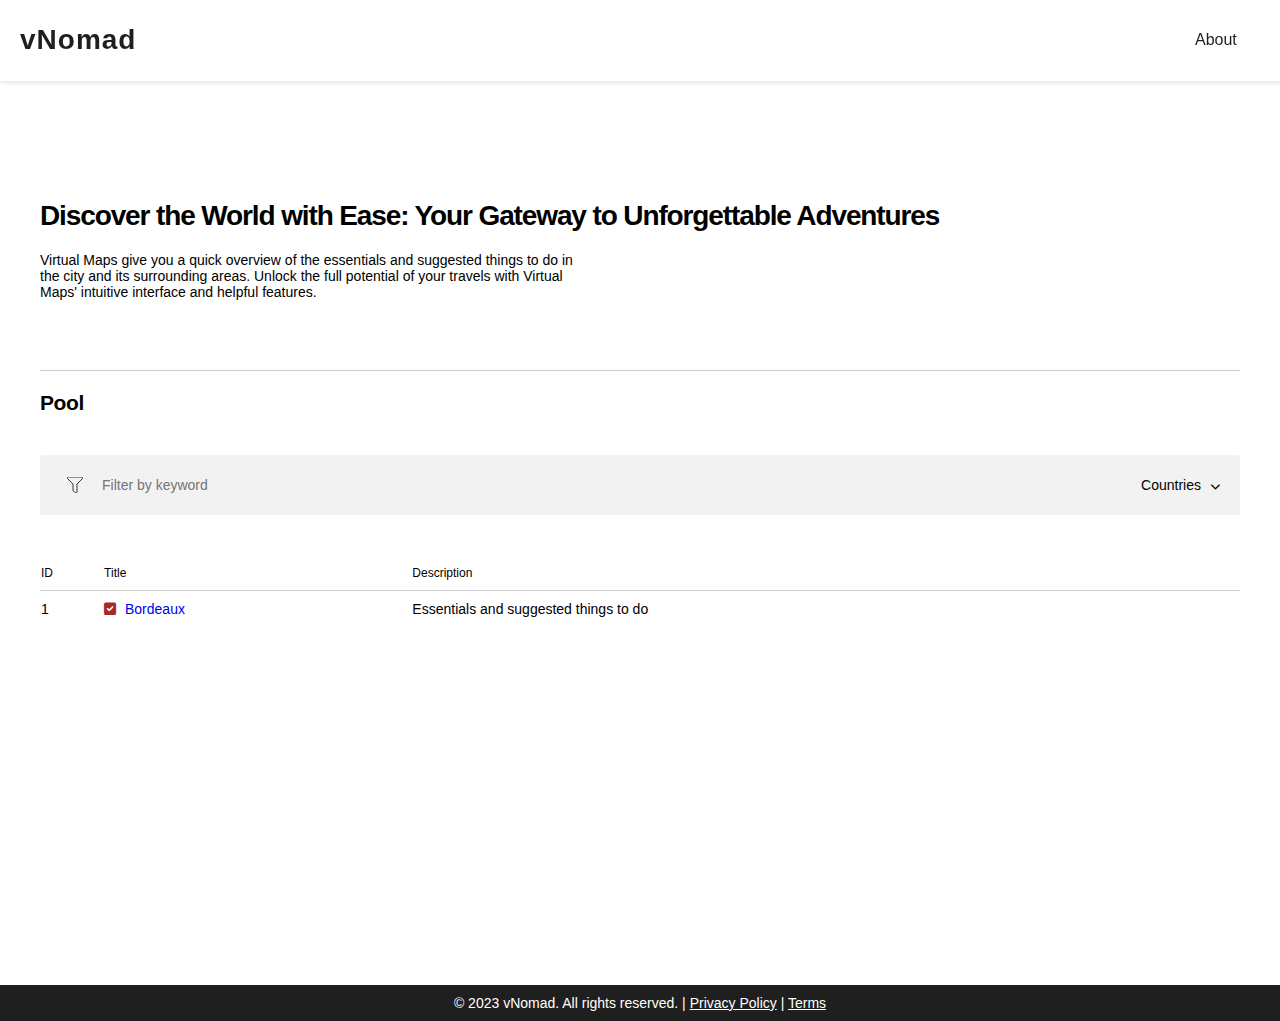
<file: main.html>
<!DOCTYPE html>
<html>
<head>
    <title>vNomad</title>
    <link rel="stylesheet" href="https://cdnjs.cloudflare.com/ajax/libs/font-awesome/6.0.0-beta3/css/all.min.css">
    <link rel="stylesheet" type="text/css" href="styles/header.css">
    <link rel="stylesheet" type="text/css" href="styles/main.css">
</head>
<body>
    <header>
        <h1><a href="main.html">vNomad</a></h1>
        <nav>
            <ul>
                <li><a href="about.html">About</a></li>
            </ul>
        </nav>
    </header>
    
    <div class="container">
        <div class="content-vmap">
            <div class="section-vmap">
                <h2>Discover the World with Ease: Your Gateway to Unforgettable Adventures</h2>
                <p>Virtual Maps give you a quick overview of the essentials and suggested things to do in the city and its surrounding areas. Unlock the full potential of your travels with Virtual Maps' intuitive interface and helpful features.</p>
            </div>
        </div> 

        <div class="line-vmap"></div>
        <div class="section-pool">
            <h3>Pool</h3>
        </div>
    

        <div class="box-filter">
            <div class="box-filter-text">
                <input type="text" class="filter-label-text" placeholder="Filter by keyword">
                <div class="dropdown-filter-countries">
                    <button class="dropdown-filter-button-countries">
                        Countries
                        <span class="icon"><i class="fas fa-chevron-down"></i></span>
                    </button>
                    <div class="dropdown-filter-countries-content">
                        <div class="countries-box-search">
                            <input type="text" class="search-box-text" placeholder="Search">
                        </div>
                        <div class="countries-checkbox-list">
                            <label class="checkbox-item" data-country="France"><input type="checkbox" value="France"> France</label>
                            <!-- Add more options as needed -->
                        </div>
                        <div class="countries-box-clear">
                            <button class="countries-button-clear">
                                <span class="icon"><i class="fa-solid fa-xmark"></i></span>
                                Clear
                            </button>
                        </div>
                    </div>
                </div>
            </div>
        </div>

        <div class="table-pool">
            <table>
                <tr>
                    <th>ID</th>
                    <th>Title</th>
                    <th>Description</th>
                </tr>
                <tr data-country="France">
                    <td>1</td>
                    <td>
                        <span class="icon"><i class="fas fa-check-square"></i></span>
                        <a href="https://www.google.com/maps/d/u/0/edit?mid=1QRNglUAAMfbnBDfx3T8ndi4LJWHI9eI&usp=sharing">Bordeaux</a></td>
                    <td>Essentials and suggested things to do</td>
                </tr>
                <!-- Add more rows as needed -->
            </table>
        </div>
    </div>
    
    
    <footer>
        &copy; 2023 vNomad. All rights reserved. | <a href="privacypolicy.html">Privacy Policy</a> | <a href="termsofuse.html">Terms</a>
    </footer>

    <script src="scripts/header.js"></script>
    <script src="scripts/main.js"></script>
    <script>
        document.addEventListener('DOMContentLoaded', function () {
            // Get the input element for filtering by keyword
            var filterInput = document.querySelector('.filter-label-text');
    
            // Get the table rows
            var tableRows = document.querySelectorAll('.table-pool table tr');
    
            // Get the input element for filtering countries
            var countriesFilterInput = document.querySelector('.countries-box-search input');
    
            // Get the list of country checkboxes
            var countryCheckboxes = document.querySelectorAll('.countries-checkbox-list input');
    
            // Function to check if a row should be displayed based on text and selected countries
            function shouldDisplayRow(row, filterText, selectedCountries) {
                var title = row.querySelector('td:nth-child(2)').textContent.toLowerCase();
                var dataCountry = row.getAttribute('data-country');
    
                var textMatch = title.includes(filterText);
                var countryMatch = selectedCountries.length === 0 || selectedCountries.includes(dataCountry);
    
                return textMatch && countryMatch;
            }
    
            // Add an event listener to the filter input
            filterInput.addEventListener('input', function () {
                var filterText = filterInput.value.toLowerCase();
    
                // Get the selected countries
                var selectedCountries = [];
                for (var j = 0; j < countryCheckboxes.length; j++) {
                    if (countryCheckboxes[j].checked) {
                        selectedCountries.push(countryCheckboxes[j].value);
                    }
                }
    
                // Loop through each table row starting from the second row (skipping the header)
                for (var i = 1; i < tableRows.length; i++) {
                    // If the row should be displayed, show it; otherwise, hide it
                    tableRows[i].style.display = shouldDisplayRow(tableRows[i], filterText, selectedCountries) ? '' : 'none';
                }
            });
    
            // Add an event listener to the countries search input
            countriesFilterInput.addEventListener('input', function () {
                var countriesFilterText = countriesFilterInput.value.toLowerCase();
    
                // Loop through each country checkbox
                for (var i = 0; i < countryCheckboxes.length; i++) {
                    // Get the country label
                    var countryLabel = countryCheckboxes[i].parentNode;
    
                    // Get the country label text
                    var countryLabelText = countryLabel.textContent.toLowerCase();
    
                    // If the country label text contains the filter text, show the label; otherwise, hide it
                    countryLabel.style.display = countryLabelText.includes(countriesFilterText) ? '' : 'none';
                }
    
                // Get the selected countries
                var selectedCountries = [];
                for (var j = 0; j < countryCheckboxes.length; j++) {
                    if (countryCheckboxes[j].checked) {
                        selectedCountries.push(countryCheckboxes[j].value);
                    }
                }
    
                // Loop through each table row starting from the second row (skipping the header)
                for (var k = 1; k < tableRows.length; k++) {
                    // If the row should be displayed, show it; otherwise, hide it
                    tableRows[k].style.display = shouldDisplayRow(tableRows[k], filterInput.value.toLowerCase(), selectedCountries) ? '' : 'none';
                }
            });
    
            // Add an event listener to the country checkboxes
            for (var i = 0; i < countryCheckboxes.length; i++) {
                countryCheckboxes[i].addEventListener('change', function () {
                    // Get the selected countries
                    var selectedCountries = [];
                    for (var j = 0; j < countryCheckboxes.length; j++) {
                        if (countryCheckboxes[j].checked) {
                            selectedCountries.push(countryCheckboxes[j].value);
                        }
                    }
    
                    // Loop through each table row starting from the second row (skipping the header)
                    for (var k = 1; k < tableRows.length; k++) {
                        // If the row should be displayed, show it; otherwise, hide it
                        tableRows[k].style.display = shouldDisplayRow(tableRows[k], filterInput.value.toLowerCase(), selectedCountries) ? '' : 'none';
                    }
                });
            }
        });
    </script>
    
    
    
    
    

</body>
</html>
</file>
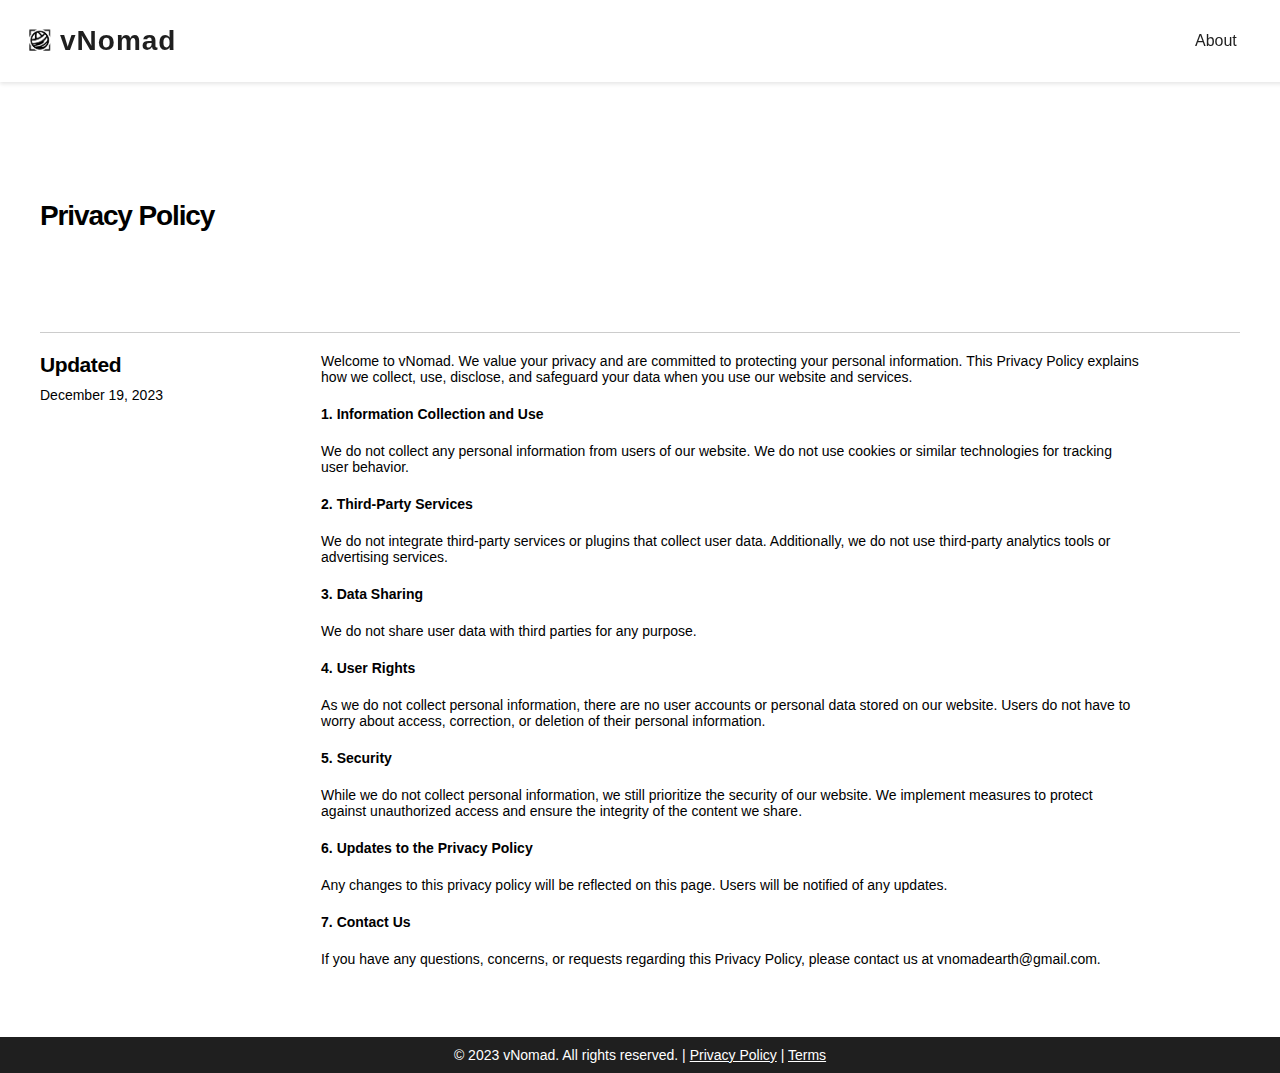
<file: privacypolicy.html>
<!DOCTYPE html>
<html>
<head>
    <title>vNomad</title>
    <link rel="icon" href="images/logo2.png" type="image/png">
    <link rel="stylesheet" href="https://cdnjs.cloudflare.com/ajax/libs/font-awesome/6.0.0-beta3/css/all.min.css">
    <link rel="stylesheet" type="text/css" href="styles/header.css">
    <link rel="stylesheet" type="text/css" href="styles/privacypolicy.css">
    <meta name="viewport" content="width=device-width, initial-scale=1">
    <script async src="https://pagead2.googlesyndication.com/pagead/js/adsbygoogle.js?client=ca-pub-7407718366275050"
     crossorigin="anonymous"></script>
</head>
<!-- Google tag (gtag.js) -->
<script async src="https://www.googletagmanager.com/gtag/js?id=G-56L00VBY2Y"></script>
<script>
  window.dataLayer = window.dataLayer || [];
  function gtag(){dataLayer.push(arguments);}
  gtag('js', new Date());

  gtag('config', 'G-56L00VBY2Y');
</script>
<body>
    <header>
        <h1><a href="index.html"><span><img src="images/logo.png" alt="Company Logo"></span>vNomad</a></h1>
        <nav>
            <ul>
                <li><a href="about.html">About</a></li>
            </ul>
        </nav>
    </header>
    
    <div class="container">
        <div class="section-privacypolicy">
            <h2>Privacy Policy</h2>           
        </div>
        <div class="line-privacypolicy"></div>
        <div class="content-privacypolicy">
            <div class="section-updated">
                <h3>Updated</h3>
                <p>December 19, 2023</p>         
            </div>
    
            <div class="section-privacypolicy-text">
                <p>Welcome to vNomad. We value your privacy and are committed to protecting your personal information. This Privacy Policy explains how we collect, use, disclose, and safeguard your data when you use our website and services.</p>           
                <strong>1. Information Collection and Use</strong>
                <p>We do not collect any personal information from users of our website. We do not use cookies or similar technologies for tracking user behavior.</p>
                <strong>2. Third-Party Services</strong>
                <p>We do not integrate third-party services or plugins that collect user data. Additionally, we do not use third-party analytics tools or advertising services.</p> 
                <strong>3. Data Sharing</strong>
                <p>We do not share user data with third parties for any purpose.</p> 
                <strong>4. User Rights</strong>
                <p>As we do not collect personal information, there are no user accounts or personal data stored on our website. Users do not have to worry about access, correction, or deletion of their personal information.</p>
                <strong>5. Security</strong>
                <p>While we do not collect personal information, we still prioritize the security of our website. We implement measures to protect against unauthorized access and ensure the integrity of the content we share.</p>
                <strong>6. Updates to the Privacy Policy</strong>
                <p>Any changes to this privacy policy will be reflected on this page. Users will be notified of any updates.</p>
                <strong>7. Contact Us</strong>
                <p>If you have any questions, concerns, or requests regarding this Privacy Policy, please contact us at vnomadearth@gmail.com.</p>
            </div>
        </div>
    </div>
    
    <footer>
        &copy; 2023 vNomad. All rights reserved. | <a href="privacypolicy.html">Privacy Policy</a> | <a href="termsofuse.html">Terms</a>
    </footer>

    <script src="scripts/header.js"></script>
</body>
</html>
</file>
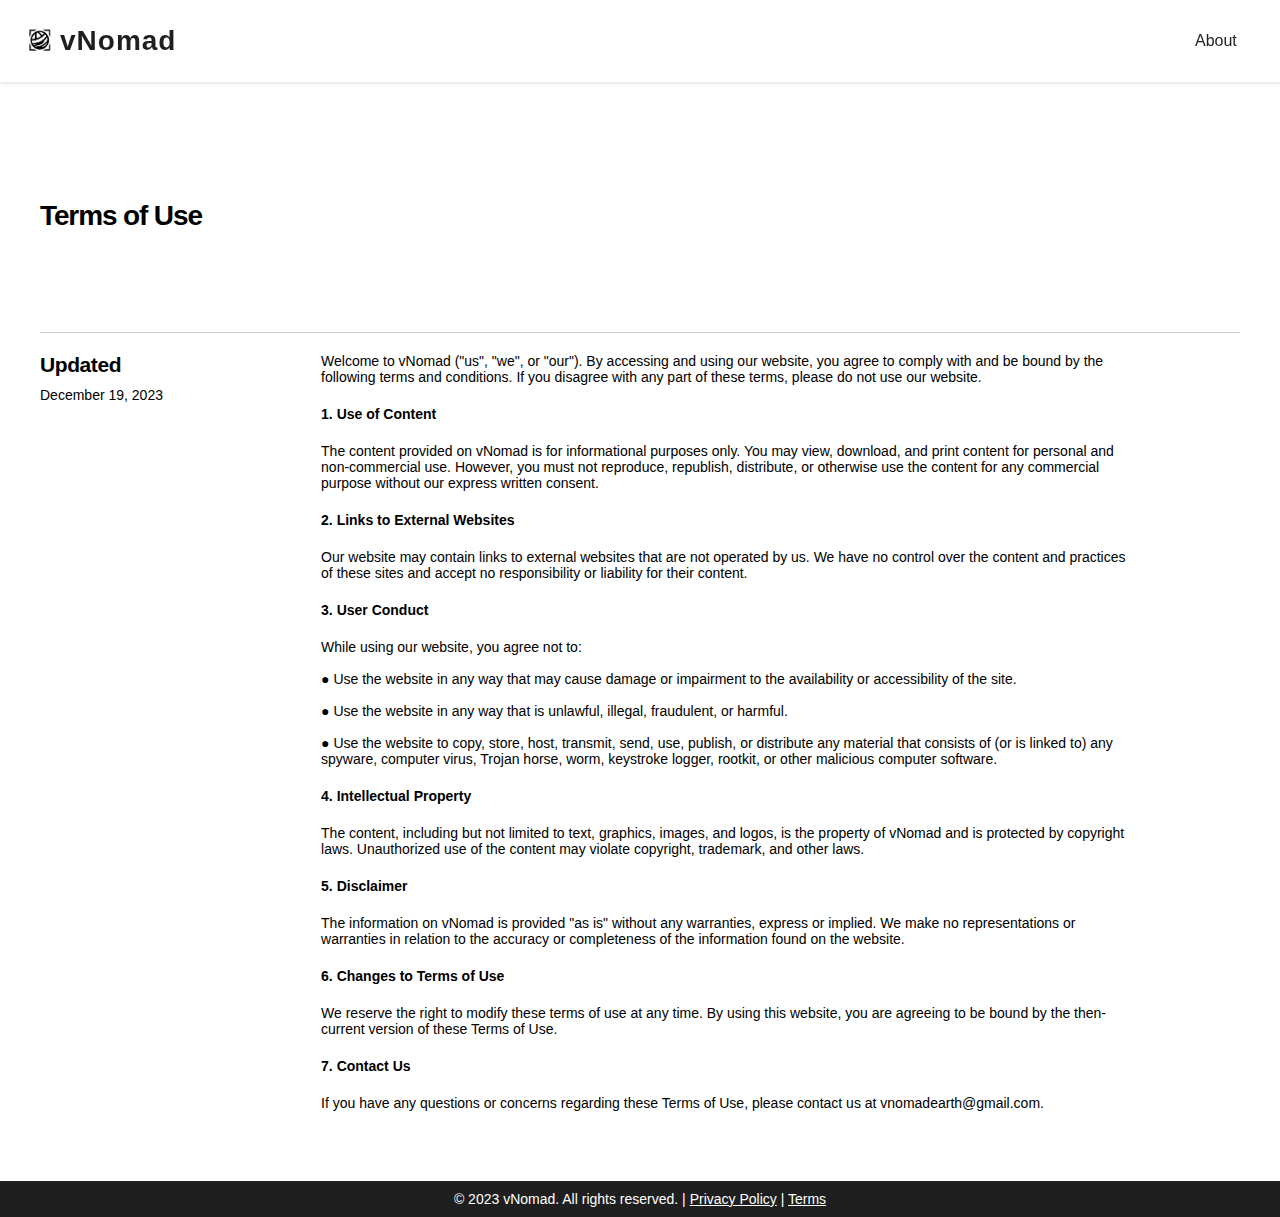
<file: termsofuse.html>
<!DOCTYPE html>
<html>
<head>
    <title>vNomad</title>
    <link rel="icon" href="images/logo2.png" type="image/png">
    <link rel="stylesheet" href="https://cdnjs.cloudflare.com/ajax/libs/font-awesome/6.0.0-beta3/css/all.min.css">
    <link rel="stylesheet" type="text/css" href="styles/header.css">
    <link rel="stylesheet" type="text/css" href="styles/termsofservice.css">  
    <meta name="viewport" content="width=device-width, initial-scale=1">
    <script async src="https://pagead2.googlesyndication.com/pagead/js/adsbygoogle.js?client=ca-pub-7407718366275050"
     crossorigin="anonymous"></script>
</head>
<!-- Google tag (gtag.js) -->
<script async src="https://www.googletagmanager.com/gtag/js?id=G-56L00VBY2Y"></script>
<script>
  window.dataLayer = window.dataLayer || [];
  function gtag(){dataLayer.push(arguments);}
  gtag('js', new Date());

  gtag('config', 'G-56L00VBY2Y');
</script>
<body>
    <header>
        <h1><a href="index.html"><span><img src="images/logo.png" alt="Company Logo"></span>vNomad</a></h1>
        <nav>
            <ul>
                <li><a href="about.html">About</a></li>
            </ul>
        </nav>
    </header>
    
    <div class="container">
        <div class="section-terms">
            <h2>Terms of Use</h2>           
        </div>
        <div class="line-terms"></div>
        <div class="content-terms">
            <div class="section-updated">
                <h3>Updated</h3>
                <p>December 19, 2023</p>         
            </div>
    
            <div class="section-terms-text">
                <p>Welcome to vNomad ("us", "we", or "our"). By accessing and using our website, you agree to comply with and be bound by the following terms and conditions. If you disagree with any part of these terms, please do not use our website.</p>           
                <strong>1. Use of Content</strong>
                <p>The content provided on vNomad is for informational purposes only. You may view, download, and print content for personal and non-commercial use. However, you must not reproduce, republish, distribute, or otherwise use the content for any commercial purpose without our express written consent.</p>
                <strong>2. Links to External Websites</strong>
                <p>Our website may contain links to external websites that are not operated by us. We have no control over the content and practices of these sites and accept no responsibility or liability for their content.</p>
                <strong>3. User Conduct</strong>
                <p>While using our website, you agree not to:<br/><br/>&#x25cf; Use the website in any way that may cause damage or impairment to the availability or accessibility of the site.<br/><br/>&#x25cf; Use the website in any way that is unlawful, illegal, fraudulent, or harmful.<br/><br/>&#x25cf; Use the website to copy, store, host, transmit, send, use, publish, or distribute any material that consists of (or is linked to) any spyware, computer virus, Trojan horse, worm, keystroke logger, rootkit, or other malicious computer software.</p>
                <strong>4. Intellectual Property</strong>
                <p>The content, including but not limited to text, graphics, images, and logos, is the property of vNomad and is protected by copyright laws. Unauthorized use of the content may violate copyright, trademark, and other laws.</p>
                <strong>5. Disclaimer</strong>
                <p>The information on vNomad is provided "as is" without any warranties, express or implied. We make no representations or warranties in relation to the accuracy or completeness of the information found on the website.</p>
                <strong>6. Changes to Terms of Use</strong>
                <p>We reserve the right to modify these terms of use at any time. By using this website, you are agreeing to be bound by the then-current version of these Terms of Use.</p>
                <strong>7. Contact Us</strong>
                <p>If you have any questions or concerns regarding these Terms of Use, please contact us at vnomadearth@gmail.com.</p> 
            </div>
        </div>
    </div>
    
    <footer>
        &copy; 2023 vNomad. All rights reserved. | <a href="privacypolicy.html">Privacy Policy</a> | <a href="termsofuse.html">Terms</a>
    </footer>

    <script src="scripts/header.js"></script>
</body>
</html>
</file>
<file: styles/main.css>
/* Main content styles */
.container {
    margin: 120px 20px 20px;
    padding: 0 20px;
}

.content-vmap {
    display: flex;
    flex-basis: 100%;
    justify-content: space-between;
    margin-bottom: 50px;
}

.section-vmap,
.privacy-section {
    flex-basis: calc(50% -20px);
}

.section-vmap {
    text-align: left;
    margin-bottom: 20px;
    margin-top: 80px;
}

.section-vmap h2 {
    font-size: 1.75rem;
    font-weight: bold;
    letter-spacing: -.04em;
    margin-bottom: 20px;
    font-family: "Segoe UI VSS (Regular)","Segoe UI","-apple-system",BlinkMacSystemFont,Roboto,"Helvetica Neue",Helvetica,Ubuntu,Arial,sans-serif,"Apple Color Emoji","Segoe UI Emoji","Segoe UI Symbol";
}

.section-vmap p {
    font-size: .875rem;
    max-width: 550px;
    font-family: "Segoe UI VSS (Regular)","Segoe UI","-apple-system",BlinkMacSystemFont,Roboto,"Helvetica Neue",Helvetica,Ubuntu,Arial,sans-serif,"Apple Color Emoji","Segoe UI Emoji","Segoe UI Symbol";
}

.line-vmap {
    width: 100%;
    border-top: 1px solid #ccc;
    margin-top: 20px;
}

.section-pool {
    margin-bottom: 40px;
    max-width: 1100px;
}

.section-pool h3 {
    margin-top: 20px;
    margin-bottom: 10px;
    font-size: 1.3125rem;
    font-weight: 600;
    letter-spacing: -.02em;
    font-family: "Segoe UI VSS (Regular)","Segoe UI","-apple-system",BlinkMacSystemFont,Roboto,"Helvetica Neue",Helvetica,Ubuntu,Arial,sans-serif,"Apple Color Emoji","Segoe UI Emoji","Segoe UI Symbol";
}

.section-pool p {
    margin-bottom: 20px;
}

.box-filter {
    width: auto;
    padding: 10px;
    border-radius: 2px;
    background-color: #f2f2f2;
    margin-bottom: 50px;
}

.box-filter-text {
    display: flex;
    align-items: center;
}

.filter-label-text{
    padding-top: 10px;
    padding-bottom: 10px;
    padding-left: 50px;
    padding-right: 0px;
    font-size: .875rem;
    font-family: "Segoe UI VSS (Regular)","Segoe UI","-apple-system",BlinkMacSystemFont,Roboto,"Helvetica Neue",Helvetica,Ubuntu,Arial,sans-serif,"Apple Color Emoji","Segoe UI Emoji","Segoe UI Symbol";
    width: 100%;
    margin-right: 20px;
    background-color: #f2f2f2;
    border-radius: 2px;
    border: 2px solid #f2f2f2; /* Restore border */
    background-image: url('../images/filter.svg');
    background-repeat: no-repeat;
    background-position: 15px center; /* Adjust the position of the image */
}



.filter-label-text:focus {
    outline: none; /* Remove default focus outline */
    border: 2px solid #f2f2f2; /* Remove border when focused */
    box-shadow: none; /* Remove any box shadow when focused */
}

.filter-label-text:not(:placeholder-shown) {
    outline: none; /* Remove default focus outline */
    border: 2px solid #3c96db; /* Restore border */
    box-shadow: none; /* Remove any box shadow when focused */
}

.dropdown-filter-countries {
    position: relative;
    width: auto;
}

.dropdown-filter-countries-content {
    display: none;
    position: absolute;
    background-color: white;
    border: 1px solid white;
    box-shadow: 0 2px 4px rgba(0, 0, 0, 0.1);
    border-radius: 2px;
    max-height: auto;
    width: 260px;
    z-index: 1;
    right: 0;
}

.dropdown-filter-button-countries {
    background-color: #f2f2f2;
    border: none;
    padding: 10px;
    font-size: .875rem;
    font-family: "Segoe UI VSS (Regular)","Segoe UI","-apple-system",BlinkMacSystemFont,Roboto,"Helvetica Neue",Helvetica,Ubuntu,Arial,sans-serif,"Apple Color Emoji","Segoe UI Emoji","Segoe UI Symbol";
    cursor: pointer;
    width: auto; /* Adjust width to fit content */
    display: flex; /* Add flex display for alignment */
    align-items: center; /* Align items vertically */
    border-radius: 2px;
}

.dropdown-filter-button-countries .icon i{
    font-size: 10px;
    vertical-align: middle;
    margin-left: 10px;
}

.dropdown-filter-button-countries:hover {
    background-color: #e2e2e2; /* Change background color on hover */
}

.dropdown-filter-button-countries.active {
    background-color: #c0c0c0; /* Change background color when active */
}

.countries-box-search {
    width: auto;
    padding: 8px;
    border-bottom: 1px solid white;
    box-shadow: 0 1px 2px rgba(0, 0, 0, 0.1);
    position: sticky;
    top: 0;
    background-color: white;
    display: flex; /* Add flex display for alignment */
}

.search-box-text {
    flex: 1; /* Distribute available space for the input */
    width: 100%; /* Fill the available space */
    padding: 10px 40px;
    background-color: #f2f2f2;
    border-radius: 2px;
    border: 1px solid #f2f2f2; /* Remove border when focused */
    background-image: url('../images/search.svg'); /* Replace with your image URL */
    background-repeat: no-repeat;
    background-position: 10px center; /* Adjust the position of the image */
    background-size: 15px 15px; /* Adjust the size of the image */
    font-size: .875rem;
    font-family: "Segoe UI VSS (Regular)","Segoe UI","-apple-system",BlinkMacSystemFont,Roboto,"Helvetica Neue",Helvetica,Ubuntu,Arial,sans-serif,"Apple Color Emoji","Segoe UI Emoji","Segoe UI Symbol";
}

.search-box-text:focus {
    outline: none; /* Remove default focus outline */
    border: 1px solid #f2f2f2; /* Remove border when focused */
    box-shadow: none; /* Remove any box shadow when focused */
}

.search-box-text:not(:placeholder-shown) {
    outline: none; /* Remove default focus outline */
    border: 1px solid #3c96db; /* Restore border */
    box-shadow: none; /* Remove any box shadow when focused */
}

.countries-checkbox-list {
    max-height: 100px;
    overflow-y: auto;
    margin-top: 5px;
    border-top: 1px solid white;
    box-shadow: 0 1px 2px rgba(0, 0, 0, 0.1);
}

.checkbox-item {
    display: block;
    margin: 3px 0;
    font-size: .875rem;
    font-family: "Segoe UI VSS (Regular)","Segoe UI","-apple-system",BlinkMacSystemFont,Roboto,"Helvetica Neue",Helvetica,Ubuntu,Arial,sans-serif,"Apple Color Emoji","Segoe UI Emoji","Segoe UI Symbol";
}

.countries-box-clear {
    display: flex; /* Use flexbox layout for alignment */
    justify-content: flex-end; /* Align to the right side */
    align-items: flex-end; /* Align to the bottom */
    position: sticky;
    bottom: 0;
    padding: 10px;
}

.countries-button-clear {
    background-color: white;
    padding: 5px 12px;
    cursor: pointer;
    border: none;
    font-size: .875rem;
    font-family: "Segoe UI VSS (Regular)","Segoe UI","-apple-system",BlinkMacSystemFont,Roboto,"Helvetica Neue",Helvetica,Ubuntu,Arial,sans-serif,"Apple Color Emoji","Segoe UI Emoji","Segoe UI Symbol";
}

.countries-button-clear:hover {
    background-color: #f2f2f2;
    border-radius: 2px;
}

.countries-button-clear i {
    margin-right: 10px; /* Add space between logo and text */
}

.table-pool {
    height: 400px;
}

table {
    width: 100%;
    border-collapse: collapse;
}

th {
    text-align: left;
    padding-bottom: 10px;
    font-size: 12px;
    font-weight: 400;
    font-family: "Segoe UI VSS (Regular)","Segoe UI","-apple-system",BlinkMacSystemFont,Roboto,"Helvetica Neue",Helvetica,Ubuntu,Arial,sans-serif,"Apple Color Emoji","Segoe UI Emoji","Segoe UI Symbol";
    border-bottom: 1px solid #ccc;
    color: rgba(0, 0, 0, 1);
}

td {
    padding-top: 10px;
    font-size: .875rem;
    font-family: "Segoe UI VSS (Regular)","Segoe UI","-apple-system",BlinkMacSystemFont,Roboto,"Helvetica Neue",Helvetica,Ubuntu,Arial,sans-serif,"Apple Color Emoji","Segoe UI Emoji","Segoe UI Symbol";
    padding-right: 10px;
    vertical-align: top;
}

.icon-text {
    display: flex;
    align-items: flex-start;
}

td a {
    text-decoration: none;
    margin-left: 5px;
}

td a:hover {
    text-decoration: underline;
}

td i {
    color: brown;
}
</file>
<file: styles/about.css>
/* Main content styles */
.container {
    margin: 120px 20px 20px;
    padding: 0 20px;
    margin-bottom: 400px;
}

.section-about {
    text-align: left;
    margin-bottom: 20px;
    margin-top: 200px;
}

.section-about h2 {
    font-size: 1.75rem;
    font-weight: bold;
    letter-spacing: -.04em;
    font-family: "Segoe UI VSS (Regular)","Segoe UI","-apple-system",BlinkMacSystemFont,Roboto,"Helvetica Neue",Helvetica,Ubuntu,Arial,sans-serif,"Apple Color Emoji","Segoe UI Emoji","Segoe UI Symbol";
    margin-bottom: 20px;
}

.section-about p {
    font-size: .875rem;
    font-family: "Segoe UI VSS (Regular)","Segoe UI","-apple-system",BlinkMacSystemFont,Roboto,"Helvetica Neue",Helvetica,Ubuntu,Arial,sans-serif,"Apple Color Emoji","Segoe UI Emoji","Segoe UI Symbol";
    max-width: 750px;
}

.line-about {
    width: 100%;
    border-top: 1px solid #ccc;
    margin-top: 100px;
}

.section-ourmission {
    margin-bottom: 100px;
    max-width: 750px;
}

.section-ourmission h3 {
    margin-top: 20px;
    margin-bottom: 10px;
    font-size: 1.3125rem;
    font-weight: 600;
    letter-spacing: -.02em;
    font-family: "Segoe UI VSS (Regular)","Segoe UI","-apple-system",BlinkMacSystemFont,Roboto,"Helvetica Neue",Helvetica,Ubuntu,Arial,sans-serif,"Apple Color Emoji","Segoe UI Emoji","Segoe UI Symbol";
}

.section-ourmission p {
    margin-bottom: 20px;
    font-size: .875rem;
    font-family: "Segoe UI VSS (Regular)","Segoe UI","-apple-system",BlinkMacSystemFont,Roboto,"Helvetica Neue",Helvetica,Ubuntu,Arial,sans-serif,"Apple Color Emoji","Segoe UI Emoji","Segoe UI Symbol";
}

.line-ourmission {
    width: 100%;
    border-top: 1px solid #ccc;
    margin-top: 100px;
}
</file>
<file: styles/item.css>
.container {
    width: auto;
    margin-top: 100px;
    position: relative;
}

.box-item {
    width: auto;
    border-top: 1px solid #ccc;
    border-left: 10px solid brown;
    padding: 10px;
    margin-top: 10px;
    position: relative;
}

.label-item {
    color: blue;
    font-size: .875rem;
    font-family: "Segoe UI VSS (Regular)","Segoe UI","-apple-system",BlinkMacSystemFont,Roboto,"Helvetica Neue",Helvetica,Ubuntu,Arial,sans-serif,"Apple Color Emoji","Segoe UI Emoji","Segoe UI Symbol";
}

.label-item i {
    color: brown;
}

.label-nameofcity {
    margin-top: 10px;
    font-family: "Segoe UI VSS (Regular)","Segoe UI","-apple-system",BlinkMacSystemFont,Roboto,"Helvetica Neue",Helvetica,Ubuntu,Arial,sans-serif,"Apple Color Emoji","Segoe UI Emoji","Segoe UI Symbol";
    font-size: 100%;
}

.label-commentsandtags {
    color: blue;
    margin-top: 15px;
    font-family: "Segoe UI VSS (Regular)","Segoe UI","-apple-system",BlinkMacSystemFont,Roboto,"Helvetica Neue",Helvetica,Ubuntu,Arial,sans-serif,"Apple Color Emoji","Segoe UI Emoji","Segoe UI Symbol";
    font-size: .875rem;
}

.label-commentsandtags a {
    text-decoration: none;
}

.label-commentsandtags a:hover {
    text-decoration: underline;
}

.button-backtoitem {
    margin-left: 10px;
    font-size: .875rem;
    font-weight: 600;
    display: block;
    background-color: white;
    border: none;
    padding: 10px;
    align-items: center; /* Align items vertically */
    border-radius: 3px;
    font-family: "Soehne", system-ui, -apple-system, Helvetica Neue, Arial, sans-serif;
}

.button-backtoitem a {
    text-decoration: none;
    color: black;
}

.button-backtoitem .icon i{
    size: auto;
    vertical-align: middle;
    margin-right: 10px;
}

.button-follow .icon i{
    size: auto;
    vertical-align: middle;
    margin-right: 10px;
}

.button-backtoitem:hover {
    background-color: #f2f2f2; /* Change background color on hover */
}

.button-follow {
    position: absolute;
    bottom: 0;
    right: 0;
    margin-bottom: 10px;
    margin-right: 10px;
    font-size: .875rem;
    font-weight: 600;
    display: block;
    background-color: #f2f2f2;
    border: none;
    padding: 5px 10px;
    align-items: center; /* Align items vertically */
    border-radius: 3px;
    font-family: "Soehne", system-ui, -apple-system, Helvetica Neue, Arial, sans-serif;
}

.tag {
    margin-left: 5px;
    font-size: .6875rem;
    font-family: "Segoe UI VSS (Regular)","Segoe UI","-apple-system",BlinkMacSystemFont,Roboto,"Helvetica Neue",Helvetica,Ubuntu,Arial,sans-serif,"Apple Color Emoji","Segoe UI Emoji","Segoe UI Symbol";
    background-color: #f2f2f2;
    border: none;
    padding: 5px 10px;
    border-radius: 10px;
}

.box-header-info {
    width: auto;
    position: relative;
    background-color: #f2f2f2;
}

.label-updated {
    position: absolute;
    top: 0;
    right: 0;
    margin-bottom: 10px;
    margin-top: 2px;
    margin-right: 2px;
    font-size: .75rem;
    font-family: "Segoe UI VSS (Regular)","Segoe UI","-apple-system",BlinkMacSystemFont,Roboto,"Helvetica Neue",Helvetica,Ubuntu,Arial,sans-serif,"Apple Color Emoji","Segoe UI Emoji","Segoe UI Symbol";
}

.buttons {
    padding-top: 30px;
    font-size: 0px;
    padding-bottom: 5px;
}

.button-details {
    font-weight: 600;
    font-family: "Segoe UI VSS (Regular)","Segoe UI","-apple-system",BlinkMacSystemFont,Roboto,"Helvetica Neue",Helvetica,Ubuntu,Arial,sans-serif,"Apple Color Emoji","Segoe UI Emoji","Segoe UI Symbol";
    font-size: .875rem;
    padding: 5px 10px;
    display: inline-block;
    margin: 0;
    border-bottom: none;
    background-color: #f2f2f2;
    cursor: pointer;
    text-decoration: underline blue 2px;
    text-underline-offset: 5px;
    border-top: 1px solid #ccc;
    border-left: 1px solid #ccc;
    border-right: 1px solid #ccc;
}


.button-history {
    font-weight: 600;
    font-family: "Segoe UI VSS (Regular)","Segoe UI","-apple-system",BlinkMacSystemFont,Roboto,"Helvetica Neue",Helvetica,Ubuntu,Arial,sans-serif,"Apple Color Emoji","Segoe UI Emoji","Segoe UI Symbol";
    font-size: .875rem;
    padding: 5px 10px;
    display: inline-block;
    margin: 0;
    border-bottom: none;
    border-left: none;
    border-top: 1px solid #ccc;
    border-right: 1px solid #ccc;
    background-color: #f2f2f2;
    cursor: pointer;
}

.button-attachements {
    font-weight: 600;
    font-family: "Segoe UI VSS (Regular)","Segoe UI","-apple-system",BlinkMacSystemFont,Roboto,"Helvetica Neue",Helvetica,Ubuntu,Arial,sans-serif,"Apple Color Emoji","Segoe UI Emoji","Segoe UI Symbol";
    font-size: .875rem;
    padding: 5px 10px;
    display: inline-block;
    margin: 0;
    border-bottom: none;
    border-left: none;
    border-top: 1px solid #ccc;
    border-right: 1px solid #ccc;
    background-color: #f2f2f2;
    cursor: pointer;
}

.button-attachements i {
    text-decoration: underline blue 2px;
    text-underline-offset: 5px;
}

.button-details,
.button-history {
    margin-right: 0; /* Remove margin between Details and History buttons */
}

.box-info-details {
    width: auto;
    height: auto;
    position: relative;
    padding: 20px;
}

.label-desc {
    font-weight: 600;
    font-size: 1rem;
    font-family: "Segoe UI VSS (Regular)","Segoe UI","-apple-system",BlinkMacSystemFont,Roboto,"Helvetica Neue",Helvetica,Ubuntu,Arial,sans-serif,"Apple Color Emoji","Segoe UI Emoji","Segoe UI Symbol";   
}

.label-text {
    font-weight: bold;
    font-size: 14px;
    font-family: "Segoe UI VSS (Regular)","Segoe UI","-apple-system",BlinkMacSystemFont,Roboto,"Helvetica Neue",Helvetica,Ubuntu,Arial,sans-serif,"Apple Color Emoji","Segoe UI Emoji","Segoe UI Symbol";
}

.label-text2 {
    margin-top: 50px;
    font-weight: bold;
    font-size: 14px;
    font-family: "Segoe UI VSS (Regular)","Segoe UI","-apple-system",BlinkMacSystemFont,Roboto,"Helvetica Neue",Helvetica,Ubuntu,Arial,sans-serif,"Apple Color Emoji","Segoe UI Emoji","Segoe UI Symbol";
}

.box-info-attachments {
    width: auto;
    height: 700px;
    position: relative;
    padding: 20px;
}

.label-attachments {
    font-weight: 600;
    font-size: 1rem;
    font-family: "Segoe UI VSS (Regular)","Segoe UI","-apple-system",BlinkMacSystemFont,Roboto,"Helvetica Neue",Helvetica,Ubuntu,Arial,sans-serif,"Apple Color Emoji","Segoe UI Emoji","Segoe UI Symbol";   
}

.line {
    width: 100%;
    border-top: 1px solid #ccc;
    margin-top: 10px;
    margin-bottom: 10px;
}

.table-attachments {
    width: 100%;
    margin-top: 20px;
}

table {
    width: 100%;
    border-collapse: collapse;
}

th {
    text-align: left;
    padding-bottom: 10px;
    font-size: .75rem;
    font-weight: 600;
    font-family: "Segoe UI VSS (Regular)","Segoe UI","-apple-system",BlinkMacSystemFont,Roboto,"Helvetica Neue",Helvetica,Ubuntu,Arial,sans-serif,"Apple Color Emoji","Segoe UI Emoji","Segoe UI Symbol";
    border-bottom: 1px solid #ccc;
    color: rgba(0, 0, 0, .55);
}

td {
    padding-top: 8px;
    font-size: .875rem;
    font-family: "Segoe UI VSS (Regular)","Segoe UI","-apple-system",BlinkMacSystemFont,Roboto,"Helvetica Neue",Helvetica,Ubuntu,Arial,sans-serif,"Apple Color Emoji","Segoe UI Emoji","Segoe UI Symbol";
}

/* Shorten the width of the ID column */
td:first-child {
    width: 50px; /* Adjust the width as needed */
}

#slider-container {
    position: relative;
    width: 100%;
    overflow: hidden;
  }

  #slider {
    display: flex;
    transition: transform 0.5s ease-in-out;
  }

  #left-btn, #right-btn {
  position: absolute;
  top: 50%;
  transform: translateY(-50%);
  font-size: 24px;
  cursor: pointer;
  background-color: #333;
  color: #fff;
  border: none;
  padding: 10px;
  outline: none;
  }

  #left-btn {
  left: 10px;
  }

  #right-btn {
  right: 10px;
  }

  .slide {
  min-width: 100%;
  box-sizing: border-box;
  width: 100%; /* Set a fixed width */
  height: 100%; /* Set a fixed height */
  padding: 5px;
  }

  .slide img {
  width: 300px;
  height: auto;
  object-fit: cover;
  box-shadow: 0 0px 6px rgba(0, 0, 0, 0.1);
  border-radius: 2px;
  display: block;  /* Remove extra space below the image */
  margin: 0 auto;  /* Center the image horizontally */
  }

  .text-overlay{
    padding-bottom: 20px;
    font-size: 14px;
    font-family: "Segoe UI VSS (Regular)","Segoe UI","-apple-system",BlinkMacSystemFont,Roboto,"Helvetica Neue",Helvetica,Ubuntu,Arial,sans-serif,"Apple Color Emoji","Segoe UI Emoji","Segoe UI Symbol";
  }


  #slider-container2 {
    position: relative;
    width: 100%;
    overflow: hidden;
  }

  #slider2 {
    display: flex;
    transition: transform 0.5s ease-in-out;
  }

  #left-btn2, #right-btn2 {
  position: absolute;
  top: 50%;
  transform: translateY(-50%);
  font-size: 24px;
  cursor: pointer;
  background-color: #333;
  color: #fff;
  border: none;
  padding: 10px;
  outline: none;
  }

  #left-btn2 {
  left: 10px;
  }

  #right-btn2 {
  right: 10px;
  }

  .slide2 {
  min-width: 100%;
  box-sizing: border-box;
  width: 100%; /* Set a fixed width */
  height: 100%; /* Set a fixed height */
  padding: 5px;
  }

  .slide2 img {
  width: 300px;
  height: auto;
  object-fit: cover;
  box-shadow: 0 0px 6px rgba(0, 0, 0, 0.1);
  border-radius: 2px;
  display: block;  /* Remove extra space below the image */
  margin: 0 auto;  /* Center the image horizontally */
  }

  #slider-container4 {
    position: relative;
    width: 100%;
    overflow: hidden;
  }

  #slider4 {
    display: flex;
    transition: transform 0.5s ease-in-out;
  }

  #left-btn4, #right-btn4 {
  position: absolute;
  top: 50%;
  transform: translateY(-50%);
  font-size: 24px;
  cursor: pointer;
  background-color: #333;
  color: #fff;
  border: none;
  padding: 10px;
  outline: none;
  }

  #left-btn4 {
  left: 10px;
  }

  #right-btn4 {
  right: 10px;
  }

  .slide4 {
  min-width: 100%;
  box-sizing: border-box;
  width: 100%; /* Set a fixed width */
  height: 100%; /* Set a fixed height */
  padding: 5px;
  }

  .slide4 img {
  width: 300px;
  height: auto;
  object-fit: cover;
  box-shadow: 0 0px 6px rgba(0, 0, 0, 0.1);
  border-radius: 2px;
  display: block;  /* Remove extra space below the image */
  margin: 0 auto;  /* Center the image horizontally */
  }

  #slider-container5 {
    position: relative;
    width: 100%;
    overflow: hidden;
  }

  #slider5 {
    display: flex;
    transition: transform 0.5s ease-in-out;
  }

  #left-btn5, #right-btn5 {
  position: absolute;
  top: 50%;
  transform: translateY(-50%);
  font-size: 24px;
  cursor: pointer;
  background-color: #333;
  color: #fff;
  border: none;
  padding: 10px;
  outline: none;
  }

  #left-btn5 {
  left: 10px;
  }

  #right-btn5 {
  right: 10px;
  }

  .slide5 {
  min-width: 100%;
  box-sizing: border-box;
  width: 100%; /* Set a fixed width */
  height: 100%; /* Set a fixed height */
  padding: 5px;
  }

  .slide5 img {
  width: 300px;
  height: auto;
  object-fit: cover;
  box-shadow: 0 0px 6px rgba(0, 0, 0, 0.1);
  border-radius: 2px;
  display: block;  /* Remove extra space below the image */
  margin: 0 auto;  /* Center the image horizontally */
  }

  #slider-container6 {
    position: relative;
    width: 100%;
    overflow: hidden;
  }

  #slider6 {
    display: flex;
    transition: transform 0.5s ease-in-out;
  }

  #left-btn6, #right-btn6 {
  position: absolute;
  top: 50%;
  transform: translateY(-50%);
  font-size: 24px;
  cursor: pointer;
  background-color: #333;
  color: #fff;
  border: none;
  padding: 10px;
  outline: none;
  }

  #left-btn6 {
  left: 10px;
  }

  #right-btn6 {
  right: 10px;
  }

  .slide6 {
  min-width: 100%;
  box-sizing: border-box;
  width: 100%; /* Set a fixed width */
  height: 100%; /* Set a fixed height */
  padding: 5px;
  }

  .slide6 img {
  width: 300px;
  height: auto;
  object-fit: cover;
  box-shadow: 0 0px 6px rgba(0, 0, 0, 0.1);
  border-radius: 2px;
  display: block;  /* Remove extra space below the image */
  margin: 0 auto;  /* Center the image horizontally */
  }

  #slider-container7 {
    position: relative;
    width: 100%;
    overflow: hidden;
  }

  #slider7 {
    display: flex;
    transition: transform 0.5s ease-in-out;
  }

  #left-btn7, #right-btn7 {
  position: absolute;
  top: 50%;
  transform: translateY(-50%);
  font-size: 24px;
  cursor: pointer;
  background-color: #333;
  color: #fff;
  border: none;
  padding: 10px;
  outline: none;
  }

  #left-btn7 {
  left: 10px;
  }

  #right-btn7 {
  right: 10px;
  }

  .slide7 {
  min-width: 100%;
  box-sizing: border-box;
  width: 100%; /* Set a fixed width */
  height: 100%; /* Set a fixed height */
  padding: 5px;
  }

  .slide7 img {
  width: 300px;
  height: auto;
  object-fit: cover;
  box-shadow: 0 0px 6px rgba(0, 0, 0, 0.1);
  border-radius: 2px;
  display: block;  /* Remove extra space below the image */
  margin: 0 auto;  /* Center the image horizontally */
  }
</file>
<file: styles/privacypolicy.css>
/* Main content styles */
.container {
    margin: 120px 20px 20px;
    padding: 0 20px;
}

.section-privacypolicy {
    flex-basis: 100%;
    text-align: left;
    margin-bottom: 20px;
    margin-top: 200px;
}

.section-privacypolicy h2 {
    font-size: 1.75rem;
    font-weight: bold;
    letter-spacing: -.04em;
    font-family: "Segoe UI VSS (Regular)","Segoe UI","-apple-system",BlinkMacSystemFont,Roboto,"Helvetica Neue",Helvetica,Ubuntu,Arial,sans-serif,"Apple Color Emoji","Segoe UI Emoji","Segoe UI Symbol";
    margin-bottom: 20px;
}

.section-privacypolicy p {
    font-size: .875rem;
    font-family: "Segoe UI VSS (Regular)","Segoe UI","-apple-system",BlinkMacSystemFont,Roboto,"Helvetica Neue",Helvetica,Ubuntu,Arial,sans-serif,"Apple Color Emoji","Segoe UI Emoji","Segoe UI Symbol";
    max-width: 750px;
}

.line-privacypolicy {
    width: 100%;
    border-top: 1px solid #ccc;
    margin-top: 100px;
}

.content-privacypolicy {
    display: flex;
    flex-basis: 100%;
    justify-content: space-between;
    margin-bottom: 50px;
    max-width: 1100px;
}

/* Media query for mobile devices (adjust the max-width as needed) */
@media only screen and (max-width: 768px) {
    .content-privacypolicy {
        display: block; /* Change to block for a stacked layout */
        margin-bottom: 20px; /* Adjust margin for smaller screens */
        max-width: 100%; /* Use full width of the screen */
    }
}

.section-updated,
.section-privacypolicy-text {
    flex-basis: calc(50% -20px);
}

.section-updated h3 {
    margin-top: 20px;
    margin-bottom: 10px;
    font-size: 1.3125rem;
    font-weight: 600;
    letter-spacing: -.02em;
    font-family: "Segoe UI VSS (Regular)","Segoe UI","-apple-system",BlinkMacSystemFont,Roboto,"Helvetica Neue",Helvetica,Ubuntu,Arial,sans-serif,"Apple Color Emoji","Segoe UI Emoji","Segoe UI Symbol";
    margin-right: 200px;
}

.section-updated p {
    margin-bottom: 20px;
    font-size: .875rem;
    font-family: "Segoe UI VSS (Regular)","Segoe UI","-apple-system",BlinkMacSystemFont,Roboto,"Helvetica Neue",Helvetica,Ubuntu,Arial,sans-serif,"Apple Color Emoji","Segoe UI Emoji","Segoe UI Symbol";
}

.section-privacypolicy-text p {
    margin-top: 20px;
    margin-bottom: 20px;
    font-size: .875rem;
    font-family: "Segoe UI VSS (Regular)","Segoe UI","-apple-system",BlinkMacSystemFont,Roboto,"Helvetica Neue",Helvetica,Ubuntu,Arial,sans-serif,"Apple Color Emoji","Segoe UI Emoji","Segoe UI Symbol";
}

.section-privacypolicy-text strong {
    font-weight: bold;
    font-size: .875rem;
    font-family: "Segoe UI VSS (Regular)","Segoe UI","-apple-system",BlinkMacSystemFont,Roboto,"Helvetica Neue",Helvetica,Ubuntu,Arial,sans-serif,"Apple Color Emoji","Segoe UI Emoji","Segoe UI Symbol";
}
</file>
<file: styles/termsofservice.css>
/* Main content styles */
.container {
    margin: 120px 20px 20px;
    padding: 0 20px;
}

.section-terms {
    flex-basis: 100%;
    text-align: left;
    margin-bottom: 20px;
    margin-top: 200px;
}

.section-terms h2 {
    font-size: 1.75rem;
    font-weight: bold;
    letter-spacing: -.04em;
    font-family: "Segoe UI VSS (Regular)","Segoe UI","-apple-system",BlinkMacSystemFont,Roboto,"Helvetica Neue",Helvetica,Ubuntu,Arial,sans-serif,"Apple Color Emoji","Segoe UI Emoji","Segoe UI Symbol";
    margin-bottom: 20px;
}

.section-terms p {
    font-size: .875rem;
    font-family: "Segoe UI VSS (Regular)","Segoe UI","-apple-system",BlinkMacSystemFont,Roboto,"Helvetica Neue",Helvetica,Ubuntu,Arial,sans-serif,"Apple Color Emoji","Segoe UI Emoji","Segoe UI Symbol";
    max-width: 750px;
}

.line-terms {
    width: 100%;
    border-top: 1px solid #ccc;
    margin-top: 100px;
}

.content-terms {
    display: flex;
    flex-basis: 100%;
    justify-content: space-between;
    margin-bottom: 50px;
    max-width: 1100px;
}

/* Media query for mobile devices (adjust the max-width as needed) */
@media only screen and (max-width: 768px) {
    .content-terms {
        display: block; /* Change to block for a stacked layout */
        margin-bottom: 20px; /* Adjust margin for smaller screens */
        max-width: 100%; /* Use full width of the screen */
    }
}

.section-updated,
.section-terms-text {
    flex-basis: calc(50% -20px);
}

.section-updated h3 {
    margin-top: 20px;
    margin-bottom: 10px;
    font-size: 1.3125rem;
    font-weight: 600;
    letter-spacing: -.02em;
    font-family: "Segoe UI VSS (Regular)","Segoe UI","-apple-system",BlinkMacSystemFont,Roboto,"Helvetica Neue",Helvetica,Ubuntu,Arial,sans-serif,"Apple Color Emoji","Segoe UI Emoji","Segoe UI Symbol";
    margin-right: 200px;
}

.section-updated p {
    margin-bottom: 20px;
    font-size: .875rem;
    font-family: "Segoe UI VSS (Regular)","Segoe UI","-apple-system",BlinkMacSystemFont,Roboto,"Helvetica Neue",Helvetica,Ubuntu,Arial,sans-serif,"Apple Color Emoji","Segoe UI Emoji","Segoe UI Symbol";
}

.section-terms-text p {
    margin-top: 20px;
    margin-bottom: 20px;
    font-size: .875rem;
    font-family: "Segoe UI VSS (Regular)","Segoe UI","-apple-system",BlinkMacSystemFont,Roboto,"Helvetica Neue",Helvetica,Ubuntu,Arial,sans-serif,"Apple Color Emoji","Segoe UI Emoji","Segoe UI Symbol";
}

.section-terms-text strong {
    font-weight: bold;
    font-size: .875rem;
    font-family: "Segoe UI VSS (Regular)","Segoe UI","-apple-system",BlinkMacSystemFont,Roboto,"Helvetica Neue",Helvetica,Ubuntu,Arial,sans-serif,"Apple Color Emoji","Segoe UI Emoji","Segoe UI Symbol";
}
</file>
<file: styles/header.css>
/* Reset default browser styles */
body, h1, h2, h3, p {
    margin: 0;
    padding: 0;
}

body {
    font-family: "Segoe UI VSS (Regular)","Segoe UI","-apple-system",BlinkMacSystemFont,Roboto,"Helvetica Neue",Helvetica,Ubuntu,Arial,sans-serif,"Apple Color Emoji","Segoe UI Emoji","Segoe UI Symbol";
}

/* Header styles */
header {
    background-color: #fff;
    color: #1F1F1F;
    padding: 20px;
    display: flex;
    justify-content: space-between;
    align-items: center;
    font-size: 1rem;
    line-height: 130%;
    letter-spacing: 0;
    position: fixed; /* Add this property to make the header fixed */
    top: 0; /* Stick it to the top of the viewport */
    width: 100%; /* Make it full-width */
    z-index: 1000; /* Ensure it's above other content */
    box-shadow: 0 2px 4px rgba(0, 0, 0, 0.1);
}

header h1 a span img {
    max-width: 40px; /* Adjust the maximum width of the image as needed */
}

header h1 {
    display: flex;
    align-items: center;
    margin: 0;
}

header h1 a {
    font-size: 28px;
    font-weight: bold;
    letter-spacing: 1px;
    cursor: pointer;
    color: #1F1F1F;
    text-decoration: none;
    display: flex; /* Add display: flex */
    align-items: center; /* Align text vertically with the image */
}

/* Navigation styles */
nav {
    background-color: #fff;
    padding: 10px;
    text-align: left;
    margin-left: 150px;
    width: 100px; /* Adjust the width as needed */
    float: left; /* Float the navigation to the left side */
}

nav ul {
    list-style-type: none;
    margin: 0;
    padding: 0;
}

nav ul li {
    display: inline-block;
    margin-right: 5px;
}

nav ul li a {
    color: #1F1F1F;
    text-decoration: none;
    padding: 5px 5px;
    background-color: #fff;
    font-size: 1rem;
    letter-spacing: 0;
}

/* Add white underline on hover */
header nav ul li a:hover {
    border-bottom: 2px solid #1F1F1F;
}

/* Add this media query to handle smaller screens */
@media screen and (max-width: 768px) {
    header {
        flex-direction: row; /* Align items horizontally */
        justify-content: space-between; /* Spread items to the ends */
        align-items: center; /* Center items vertically */
        padding: 10px; /* Adjust padding for better spacing */
    }

    nav {
        margin: 10px 0; /* Add margin for better spacing */
        width: auto; /* Allow the navigation to adjust its width */
        float: none; /* Remove float for stacking in a column */
    }

    nav ul {
        text-align: center; /* Center the list items */
        padding: 0; /* Remove padding for better alignment */
    }

    nav ul li {
        display: block; /* Display list items as block for stacking */
        margin: 5px 10px; /* Add some spacing between items, including padding on the right side */
    }

    header h1 {
        order: 1; /* Set the order to 1 to move it to the left */
    }

    nav {
        order: 2; /* Set the order to 2 to move it to the right */
    }
}

/* Footer styles */
footer {
    background-color: #1F1F1F;
    color: #fff;
    padding: 10px;
    text-align: center;
    font-size: .875rem;
    font-family: "Segoe UI VSS (Regular)","Segoe UI","-apple-system",BlinkMacSystemFont,Roboto,"Helvetica Neue",Helvetica,Ubuntu,Arial,sans-serif,"Apple Color Emoji","Segoe UI Emoji","Segoe UI Symbol";;
}

footer a {
    color: #fff;
    text-decoration: underline;
}
</file>
